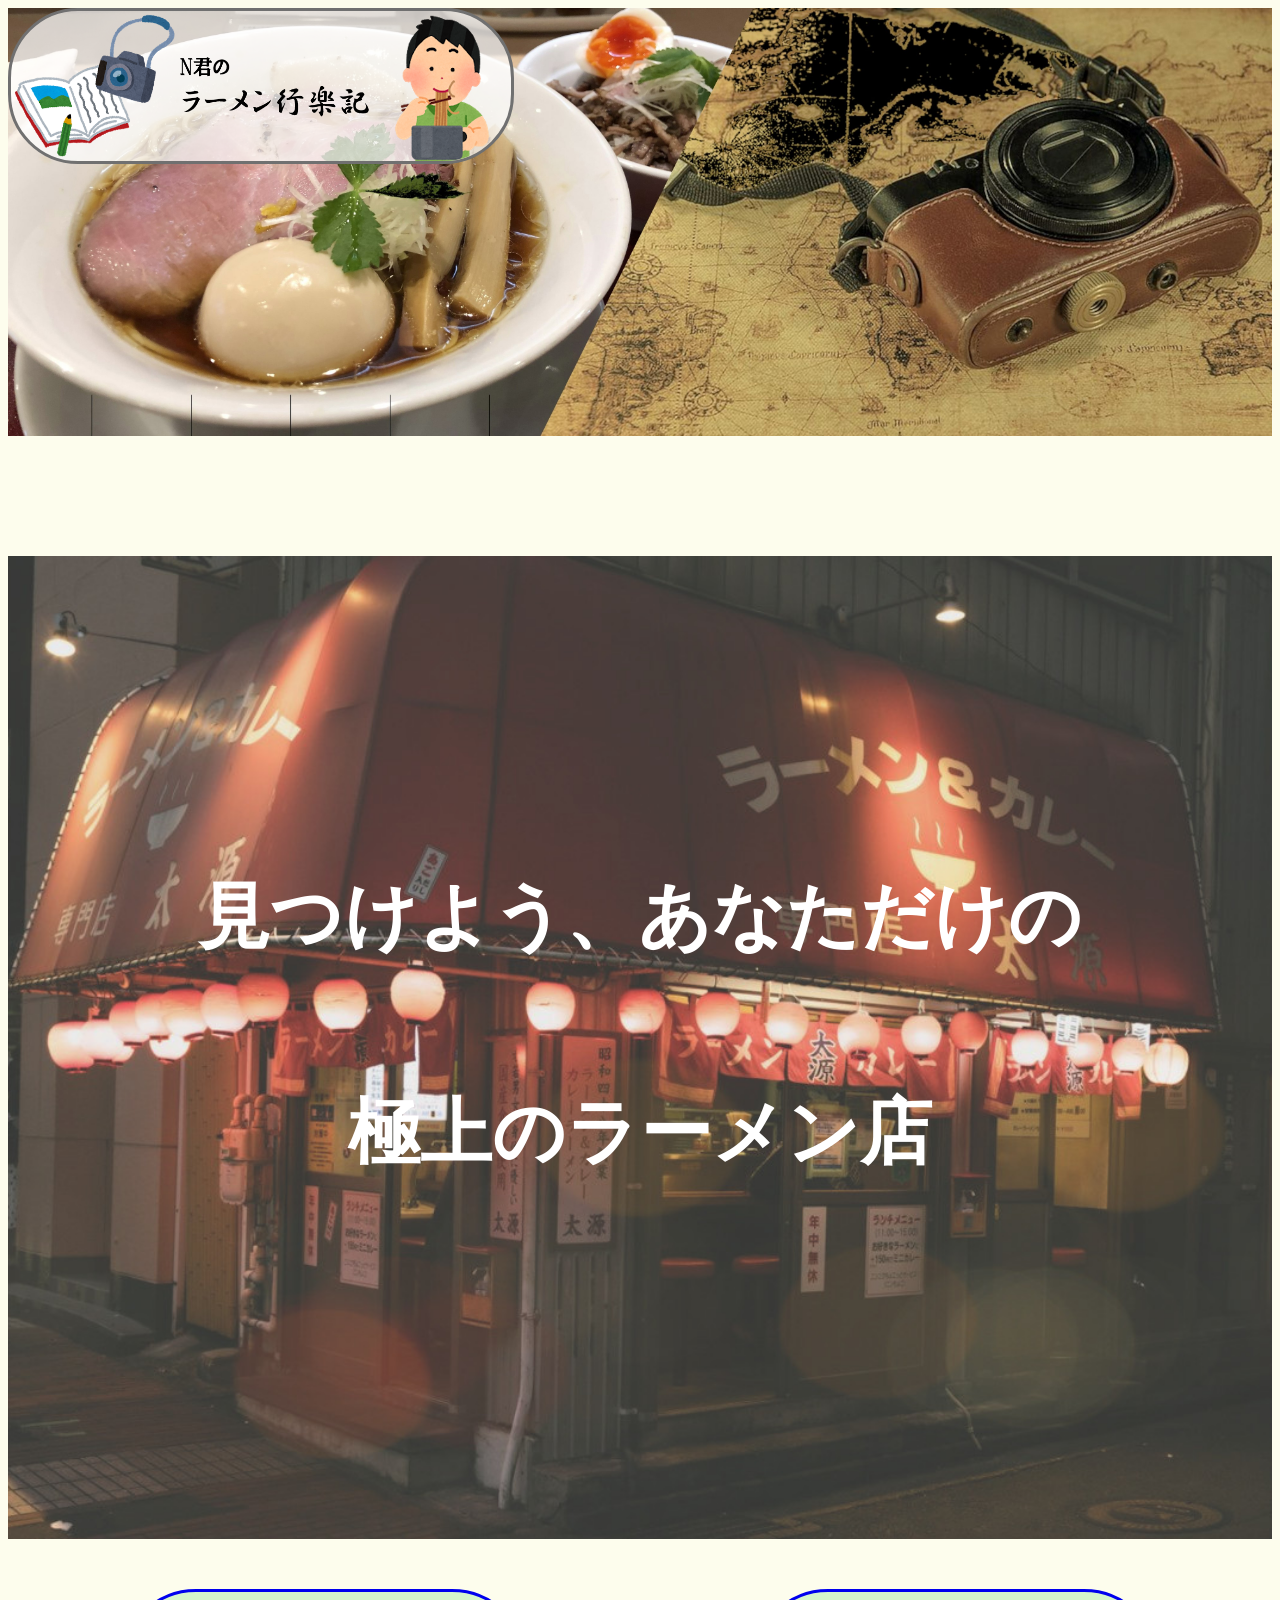
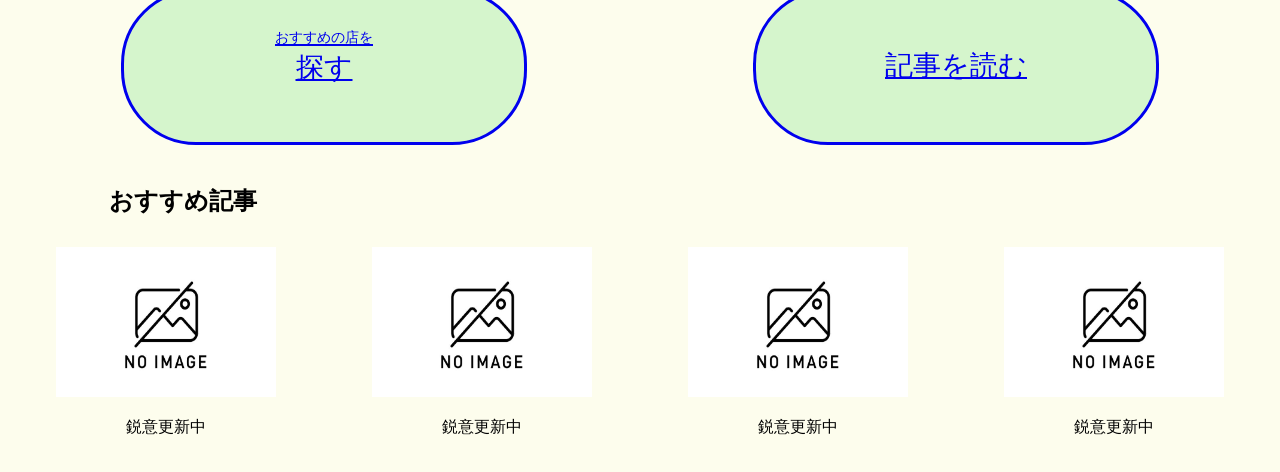
<file: index.html>
<!doctype html>
<html lang="ja">
    <head>
        <meta charset="UTF-8">
        <title>N君のラーメン行楽記</title>
         <!--リセットcss、修飾用cssを入力-->
         <link rel="stylesheet" href="mp-stylesheet.css">
    </head>

    <body>
    <header>
         <!--ラーメン/旅行写真を入れる(background image)-->
             <!--メインページへのリンク付き画像を貼る-->
                <div class="links">
                    <div class="links-item">
                        <a href="mainpage.html"><img src="image/タイトル.png" class="main-link " ></a>
                    </div>
                </div>
    </header>
    <main>
        <div class="main-background">
            <h1 class="outline">
                見つけよう、あなただけの<br>極上のラーメン店
            </h1>
        </div>
        <!--おすすめの店を探す-->
        <div class="container1">
            <a href="search.html">
                <div class="item1 search" >
                        <span class="text">おすすめの店を</span><br>探す
                </div>
            </a>
        <!--記事を読む-->
        <a href="article.html">    
            <div class="item1 article">
                記事を読む
            </div>
            </a>
         </div>
        <h2 class="favorite">
            おすすめ記事
        </h2>
            <!--気に入った記事or閲覧数が多い記事をピックアップして並べる-->
        <div class="container2">
            <div class="items">
              <img src="image/no-image.jpg" class="article-image">
              <p>鋭意更新中</p> 
            </div>
            <div class="items">
                <img src="image/no-image.jpg" class="article-image">
                <p>鋭意更新中</p> 
            </div>
            <div class="items">
                <img src="image/no-image.jpg" class="article-image">
                <p>鋭意更新中</p> 
            </div>
            <div class="items">
                <img src="image/no-image.jpg" class="article-image">
                <p>鋭意更新中</p> 
            </div>
        </div>
    </main>
    <footer>
        <!--ゆくゆくはgoogleアカウントやtwitterアカウントを作ってリンクを貼りたい-->
        <!--連絡フォームもひと段落つけば追加しておすすめのラーメン店なども募集する-->
    </footer>
    </body>
</html>
</file>
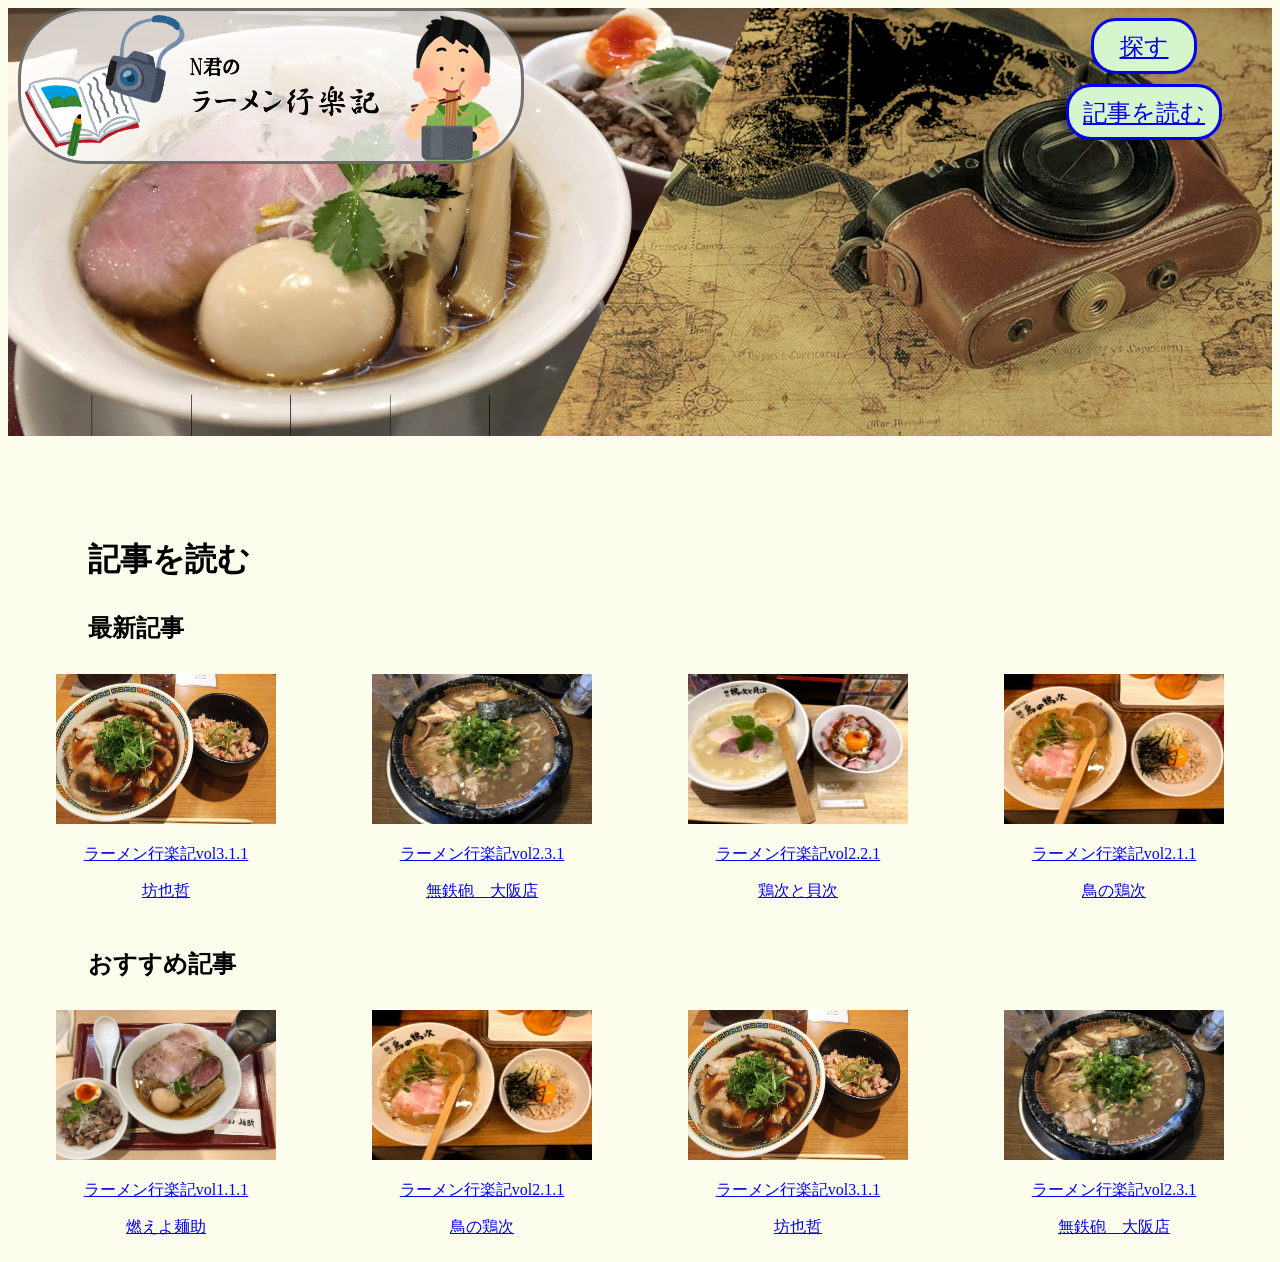
<file: article.html>
<!--おすすめ記事の更新を忘れないこと-->
<!DOCTYPE html>
<html lang="ja">
    <head>
        <meta charset="UTF-8">
        <title>N君のラーメン行楽記</title>
         <!--リセットcss、修飾用cssを入力-->
         <link rel="stylesheet" href="artc-stylesheet.css">
    </head>
    <body>
        <!--テンプレート-->
        <header>
            <!--ラーメン/旅行写真を入れる(background image)-->
            <!--メインページへのリンク付き画像を貼る-->
            <nav>
               <div class="links">
               <div class="links-item">
                   <a href="mainpage.html"><img src="image/タイトル.png" class="main-link " ></a>
               </div>
                <!--探す、記事を読むページへのリンク-->
                    <!--探す-->
               <div class="links-item">
                   <div class="weblinks">
                   <a href="search.html"><div class="weblink-item search">探す</div></a>
                    <!--記事を読む-->
                   <a href="article.html"><div class="weblink-item article">記事を読む</div></a>
                   </div>
               </div>
               </div>
               <!--縦に並べる方とそうでない方で大きくグループ分けし、全体と縦の両方に対してdisplay:flexをかけた-->
            </nav>
       </header>
       <!--ここまでテンプレート-->
       <main>
           <h1 class="title">記事を読む</h1>
           <h2 class="subtitle">最新記事</h2>
           <div class="new-article">
                <div class="item">
                    <a href="vol3.1.1.html">
                        <img src="image/ラーメン/坊也哲1.JPG" class="article-image">
                        <p>ラーメン行楽記vol3.1.1</p>
                        <p>坊也哲</p>
                    </a>
                </div>
                <div class="item">
                    <a href="vol2.3.1.html">
                        <img src="image/ラーメン/無鉄砲1.jpg" class="article-image">
                        <p>ラーメン行楽記vol2.3.1</p>
                        <p>無鉄砲　大阪店</p>
                    </a>
                </div>
                <div class="item">
                    <a href="vol2.2.1.html">
                        <img src="image/ラーメン/鶏次と貝次1.jpg" class="article-image">
                        <p>ラーメン行楽記vol2.2.1</p>
                        <p>鶏次と貝次</p>
                    </a>
                </div>
                <div class="item">
                    <a href="vol2.1.1.html">
                        <img src="image/ラーメン/鳥の鶏次1.jpg" class="article-image">
                        <p>ラーメン行楽記vol2.1.1</p>
                        <p>鳥の鶏次</p>
                    </a>
                </div>
           </div>
           <h2 class="subtitle">おすすめ記事</h2>
           <div class="recommend">
            <div class="item">
                <a href="vol1.1.1.html">
                    <img src="image/ラーメン/燃えよ麺助1.jpg" class="article-image">
                    <p>ラーメン行楽記vol1.1.1</p>
                    <p>燃えよ麺助</p>
                </a>
               </div>
               <div class="item">
                <a href="vol2.1.1.html">
                    <img src="image/ラーメン/鳥の鶏次1.jpg" class="article-image">
                    <p>ラーメン行楽記vol2.1.1</p>
                    <p>鳥の鶏次</p>
                </a>
               </div>
               <div class="item">
                <a href="vol3.1.1.html">
                    <img src="image/ラーメン/坊也哲1.JPG" class="article-image">
                    <p>ラーメン行楽記vol3.1.1</p>
                    <p>坊也哲</p>
                </a>
               </div>
               <div class="item">
                <a href="vol2.3.1.html">
                    <img src="image/ラーメン/無鉄砲1.jpg" class="article-image">
                    <p>ラーメン行楽記vol2.3.1</p>
                    <p>無鉄砲　大阪店</p>
                </a>
               </div>
           </div>
       </main>
    </body>
</html>
</file>
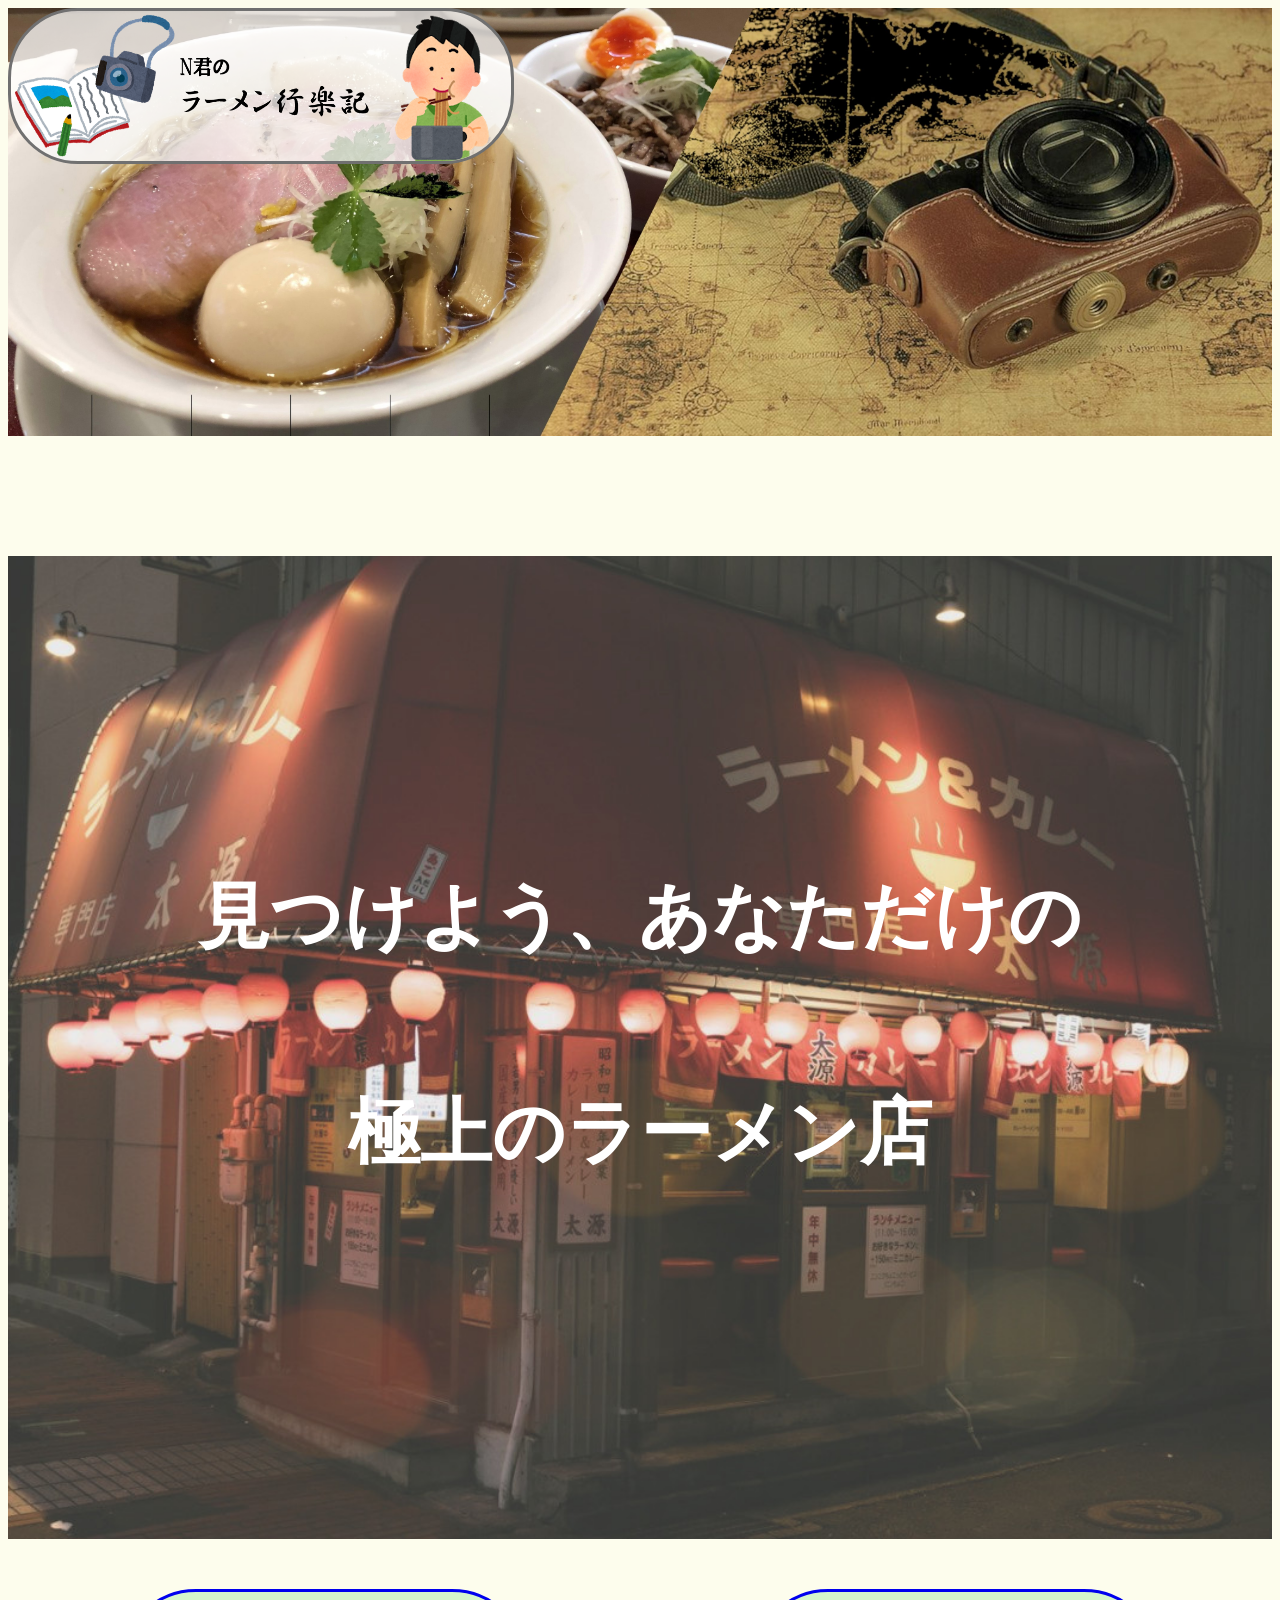
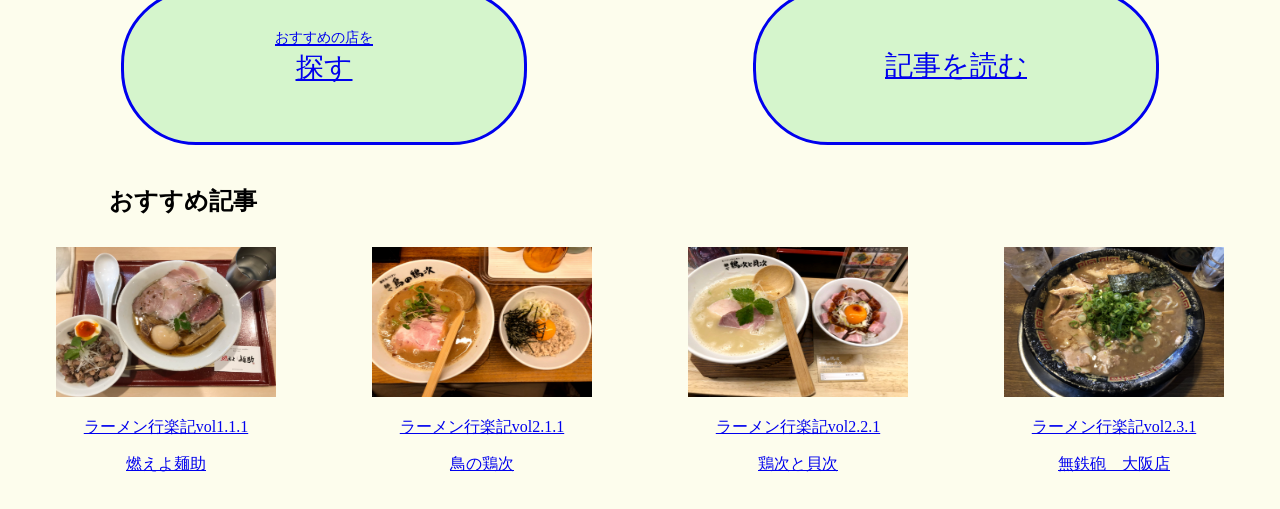
<file: mainpage.html>
<!--おすすめ記事の更新を忘れないこと-->
<!doctype html>
<html lang="ja">
    <head>
        <meta charset="UTF-8">
        <title>N君のラーメン行楽記</title>
         <!--リセットcss、修飾用cssを入力-->
         <link rel="stylesheet" href="mp-stylesheet.css">
    </head>

    <body>
    <header>
         <!--ラーメン/旅行写真を入れる(background image)-->
             <!--メインページへのリンク付き画像を貼る-->
                <div class="links">
                    <div class="links-item">
                        <a href="mainpage.html"><img src="image/タイトル.png" class="main-link " ></a>
                    </div>
                </div>
    </header>
    <main>
        <div class="main-background">
            <h1 class="outline">
                見つけよう、あなただけの<br>極上のラーメン店
            </h1>
        </div>
        <!--おすすめの店を探す-->
        <div class="container1">
            <a href="search.html">
                <div class="item1 search" >
                        <span class="text">おすすめの店を</span><br>探す
                </div>
            </a>
        <!--記事を読む-->
        <a href="article.html">    
            <div class="item1 article">
                記事を読む
            </div>
            </a>
         </div>
        <h2 class="favorite">
            おすすめ記事
        </h2>
            <!--気に入った記事or閲覧数が多い記事をピックアップして並べる-->
        <div class="container2">
            <div class="items">
                <a href="vol1.1.1.html">
                    <img src="image/ラーメン/燃えよ麺助1.jpg" class="article-image">
                    <p>ラーメン行楽記vol1.1.1</p>
                    <p>燃えよ麺助</p>
                </a>
            </div>
            <div class="items">
                <a href="vol2.1.1.html">
                    <img src="image/ラーメン/鳥の鶏次1.jpg" class="article-image">
                    <p>ラーメン行楽記vol2.1.1</p>
                    <p>鳥の鶏次</p>
                </a>
            </div>
            <div class="items">
                <a href="vol2.2.1.html">
                    <img src="image/ラーメン/鶏次と貝次1.jpg" class="article-image">
                    <p>ラーメン行楽記vol2.2.1</p>
                    <p>鶏次と貝次</p>
                </a>
            </div>
            <div class="items">
                <a href="vol2.3.1.html">
                    <img src="image/ラーメン/無鉄砲1.jpg" class="article-image">
                    <p>ラーメン行楽記vol2.3.1</p>
                    <p>無鉄砲　大阪店</p>
                </a>
            </div>
        </div>
    </main>
    <footer>
        <!--ゆくゆくはgoogleアカウントやtwitterアカウントを作ってリンクを貼りたい-->
        <!--連絡フォームもひと段落つけば追加しておすすめのラーメン店なども募集する-->
    </footer>
    </body>
</html>
</file>
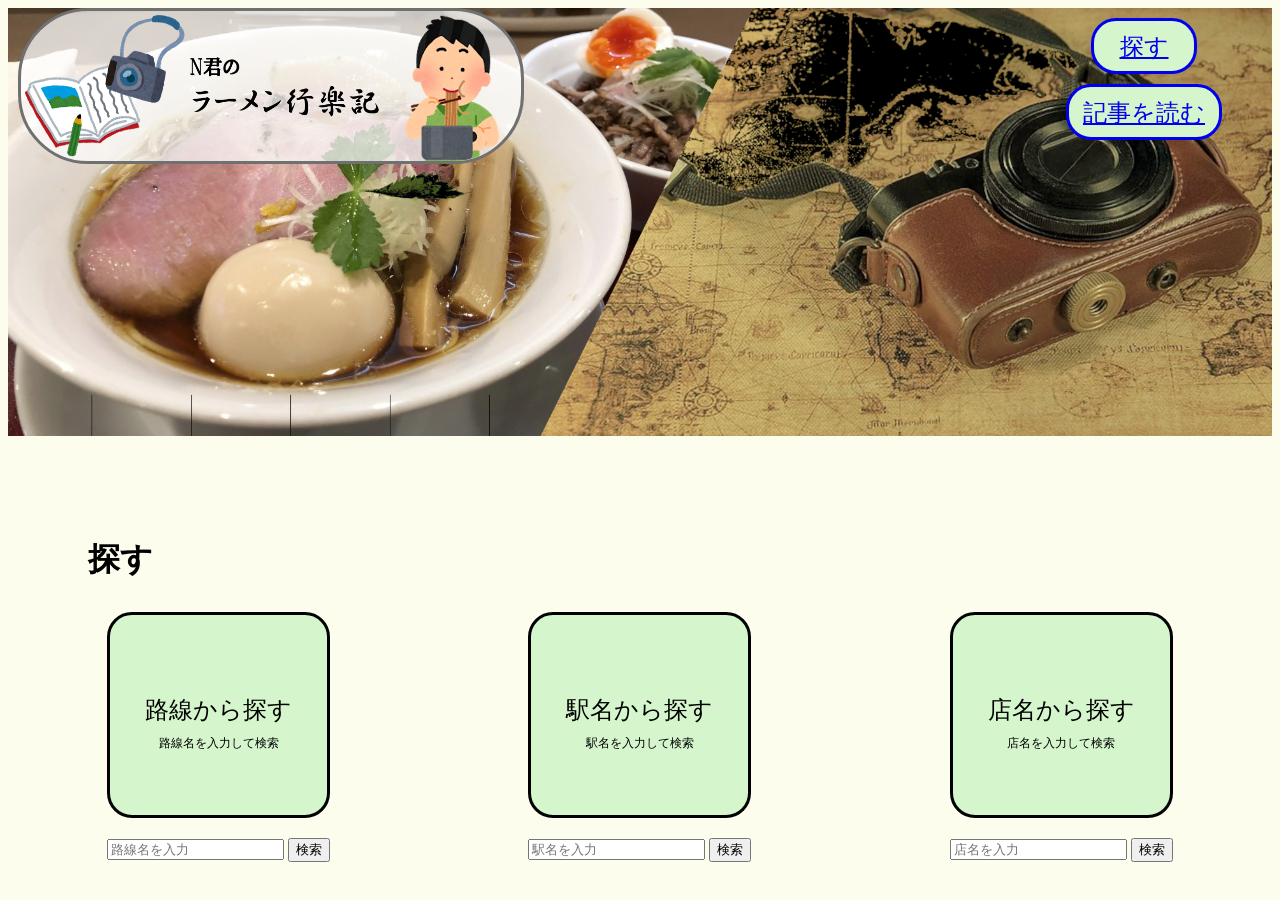
<file: search.html>
<!DOCTYPE html>
<html lang="ja">
    <head>
        <meta charset="UTF-8">
        <title>N君のラーメン行楽記</title>
         <!--リセットcss、修飾用cssを入力-->
         <link rel="stylesheet" href="src-stylesheet.css">
    </head>

    <body>
        <!--テンプレート-->
        <header>
             <!--ラーメン/旅行写真を入れる(background image)-->
             <!--メインページへのリンク付き画像を貼る-->
             <nav>
                <div class="links">
                <div class="links-item">
                    <a href="mainpage.html"><img src="image/タイトル.png" class="main-link " ></a>
                </div>
                 <!--探す、記事を読むページへのリンク-->
                     <!--探す-->
                <div class="links-item">
                    <div class="weblinks">
                    <a href="search.html"><div class="weblink-item search">探す</div></a>
                     <!--記事を読む-->
                    <a href="article.html"><div class="weblink-item article">記事を読む</div></a>
                    </div>
                </div>
                </div>
                <!--縦に並べる方とそうでない方で大きくグループ分けし、全体と縦の両方に対してdisplay:flexをかけた-->
             </nav>
        </header>
        <!--ここまでテンプレート-->
    <main>
        <h1 class="title">
            探す
        </h1>
        <div class="container">
            <div class="item">
                <div class="box">
                    <p>
                        路線から探す<br><span>路線名を入力して検索</span>
                    </p>
                </div>
                <div>
                    <form >
                        <input type="search" name="rosen-search" placeholder="路線名を入力">
                        <input type="submit" name="rosen-search" value="検索">
                    </form>
                </div>
            </div>
            <div class="item">
                <div class="box">
                    <p>
                        駅名から探す<br><span>駅名を入力して検索</span>
                    </p>
                </div>
                <div>
                    <form >
                    <input type="search" name="eki-search" placeholder="駅名を入力">
                    <input type="submit" name="eki-search" value="検索">
                    </form>
                </div>
            </div>
            <div class="item">
                <div class="box">
                    <p>
                        店名から探す<br><span>店名を入力して検索</span>
                    </p>
                </div>
                <div>
                    <form >
                    <input type="search" name="mise-search" placeholder="店名を入力">
                    <input type="submit" name="mise-search" value="検索">
                    </form>
                </div>
            </div>
        </div>
    </main>    
    </body>
</html>
</file>
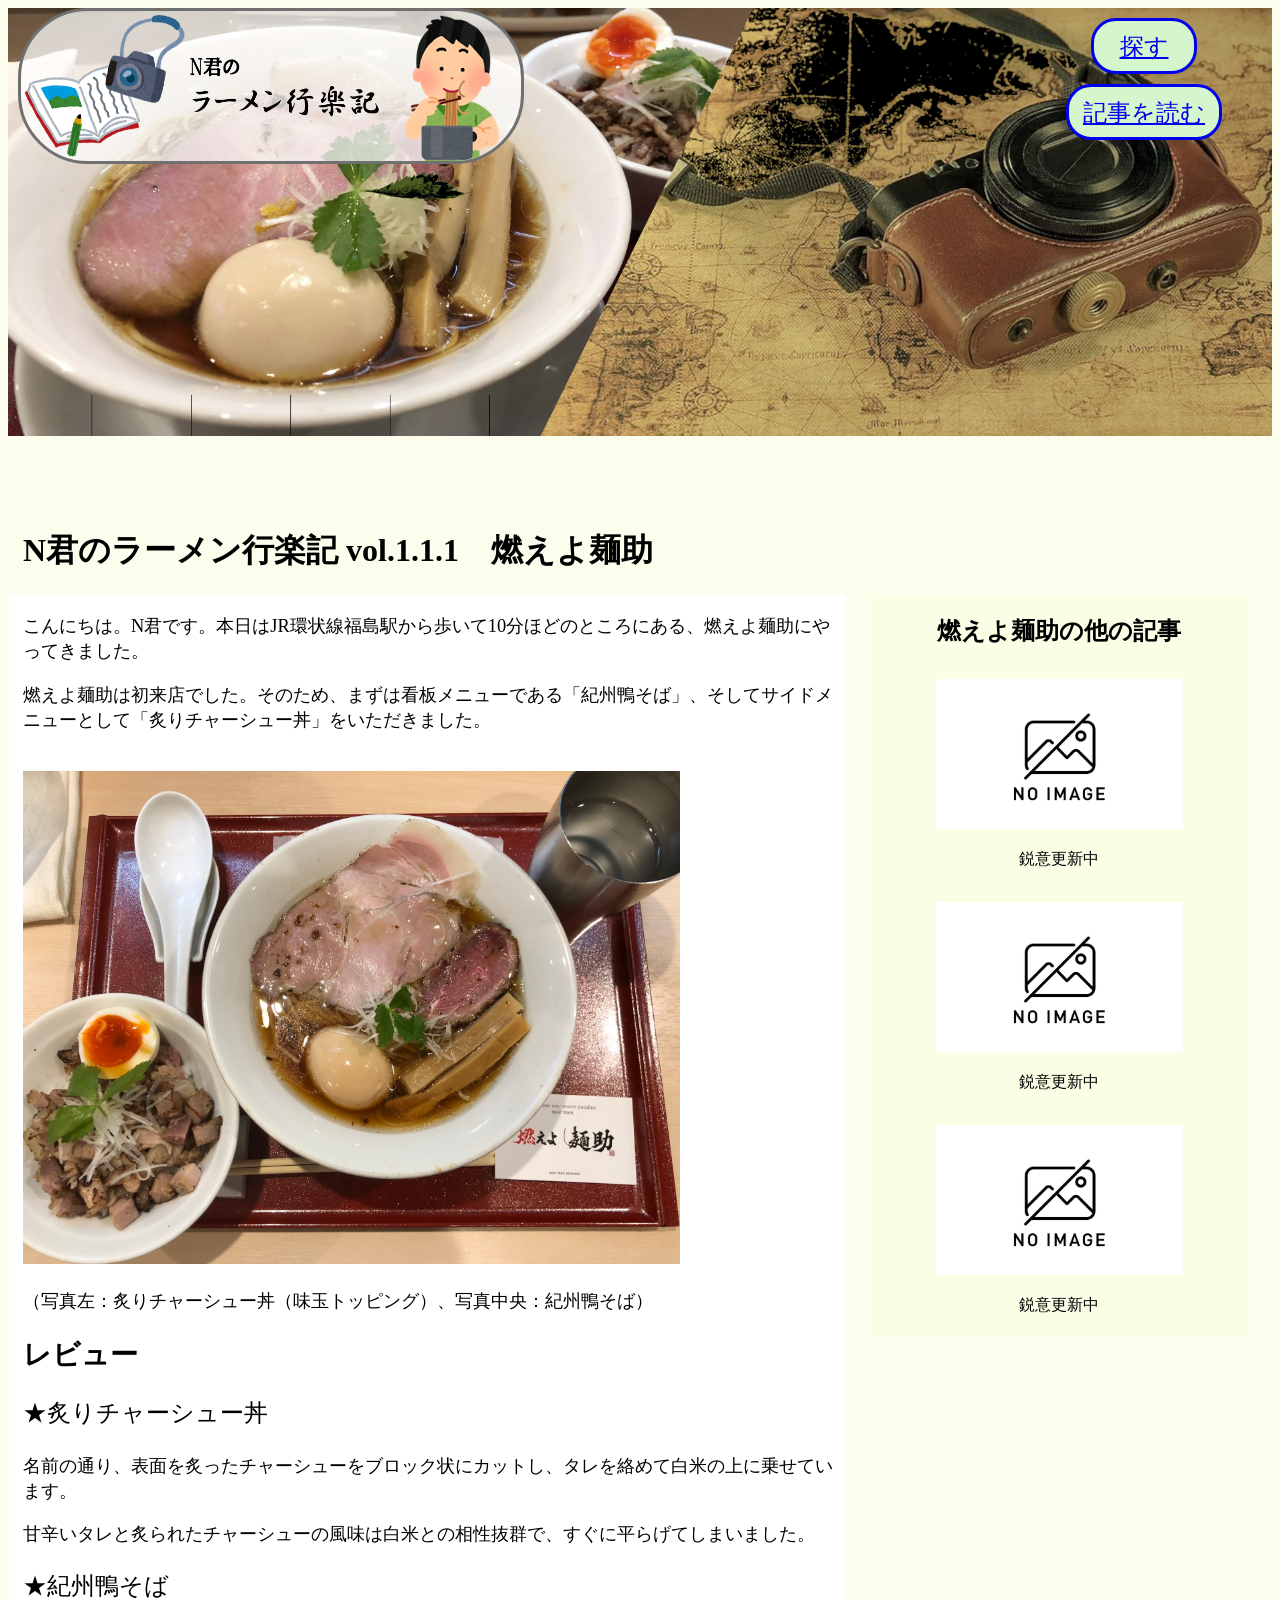
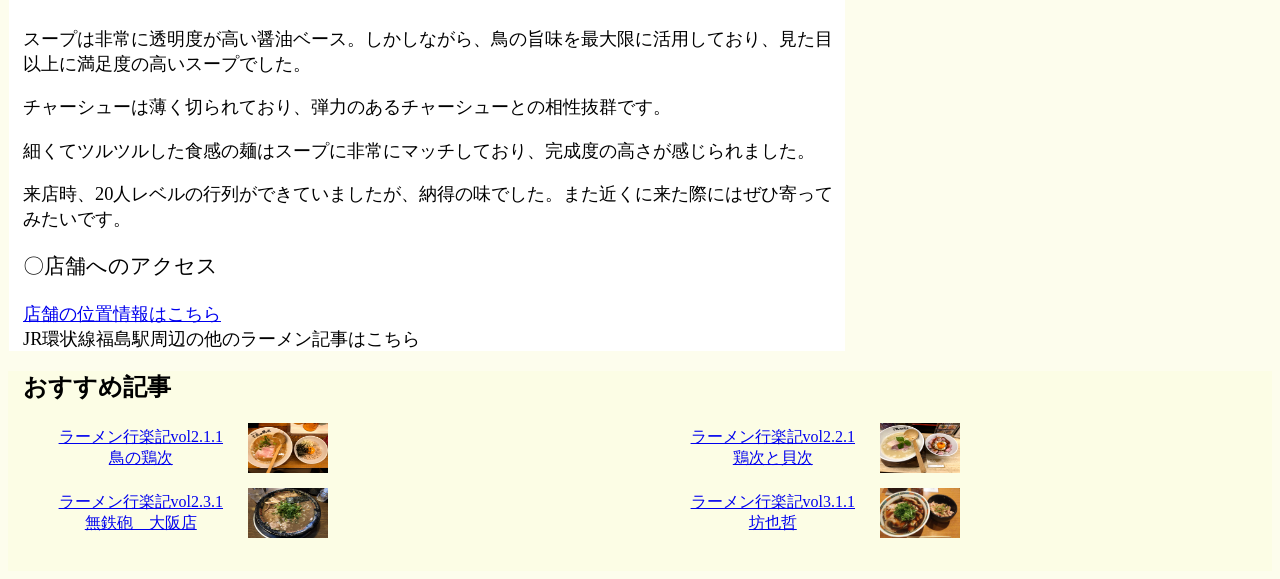
<file: vol1.1.1.html>
<!--ラーメン行楽記のテンプレートファイル-->
<!DOCTYPE html>
<html lang="ja">
    <head>
        <meta charset="UTF-8">
        <title>N君のラーメン行楽記</title>
        <!--リセットcss、修飾用cssを入力-->
        <link rel="stylesheet" href="al-artc-stylesheet.css">
    </head>
    <body>
         <!--テンプレート-->
         <header>
            <!--ラーメン/旅行写真を入れる(background image)-->
            <!--メインページへのリンク付き画像を貼る-->
            <nav>
               <div class="links">
               <div class="links-item">
                   <a href="mainpage.html"><img src="image/タイトル.png" class="main-link " ></a>
               </div>
                <!--探す、記事を読むページへのリンク-->
                    <!--探す-->
               <div class="links-item">
                   <div class="weblinks">
                   <a href="search.html"><div class="weblink-item search">探す</div></a>
                    <!--記事を読む-->
                   <a href="article.html"><div class="weblink-item article">記事を読む</div></a>
                   </div>
               </div>
               </div>
               <!--縦に並べる方とそうでない方で大きくグループ分けし、全体と縦の両方に対してdisplay:flexをかけた-->
            </nav>
       </header>
       <!--ここまでテンプレート-->
       <main>
           <h1 class="title">N君のラーメン行楽記 vol.1.1.1　燃えよ麺助</h1>
           <div class="contents">
           <article>
                <p>こんにちは。N君です。本日はJR環状線福島駅から歩いて10分ほどのところにある、燃えよ麺助にやってきました。</p>
                <p>燃えよ麺助は初来店でした。そのため、まずは看板メニューである「紀州鴨そば」、そしてサイドメニューとして「炙りチャーシュー丼」をいただきました。</p>
                <br><img src="image/ラーメン/燃えよ麺助1.jpg" class="food">
                <p>（写真左：炙りチャーシュー丼（味玉トッピング）、写真中央：紀州鴨そば）</p>
                <h2>レビュー</h2>
                <p class="menu-name">★炙りチャーシュー丼</p>
                <p>名前の通り、表面を炙ったチャーシューをブロック状にカットし、タレを絡めて白米の上に乗せています。</p>
                <p>甘辛いタレと炙られたチャーシューの風味は白米との相性抜群で、すぐに平らげてしまいました。</p>
                <p class="menu-name">★紀州鴨そば</p>
                <p>スープは非常に透明度が高い醤油ベース。しかしながら、鳥の旨味を最大限に活用しており、見た目以上に満足度の高いスープでした。</p>
                <p>チャーシューは薄く切られており、弾力のあるチャーシューとの相性抜群です。</p>
                <p>細くてツルツルした食感の麺はスープに非常にマッチしており、完成度の高さが感じられました。</p>
                <p>来店時、20人レベルの行列ができていましたが、納得の味でした。また近くに来た際にはぜひ寄ってみたいです。</p>
                <p class="subtitle">〇店舗へのアクセス</p>
                <a href="https://goo.gl/maps/NZVdASc3PQTb1ULa9">店舗の位置情報はこちら</a><br>
                <a>JR環状線福島駅周辺の他のラーメン記事はこちら</a>
           </article>
           <aside>
                <h2>燃えよ麺助の他の記事</h2>
                <!--リンク先のURLを貼るのを忘れない-->
                <div class="other">
                    <div class="other-items">
                        <img src="image/no-image.jpg" class="article-image">
                        <p>鋭意更新中</p> 
                    </div>
                    <div class="other-items">
                          <img src="image/no-image.jpg" class="article-image">
                          <p>鋭意更新中</p> 
                    </div>
                    <div class="other-items">
                          <img src="image/no-image.jpg" class="article-image">
                          <p>鋭意更新中</p> 
                    </div>
                </div>
           </aside>
           </div>
           <footer>
               <h2 class="title">おすすめ記事</h2>
                   <div class="favorite">
                       <div class="favorite-items">
                           <a href="vol2.1.1.html">ラーメン行楽記vol2.1.1<br>鳥の鶏次</a>
                           <img src="image/ラーメン/鳥の鶏次1.jpg" class="article-img">
                       </div>
                       <div class="favorite-items">
                        <a href="vol2.2.1.html">ラーメン行楽記vol2.2.1<br>鶏次と貝次</a>
                        <img src="image/ラーメン/鶏次と貝次1.jpg" class="article-img">
                        </div>
                        <div class="favorite-items">
                            <a href="vol2.3.1.html">ラーメン行楽記vol2.3.1<br>無鉄砲　大阪店</a>
                            <img src="image/ラーメン/無鉄砲1.jpg" class="article-img">
                        </div>
                        <div class="favorite-items">
                            <a href="vol3.1.1.html">ラーメン行楽記vol3.1.1<br>坊也哲</a>
                            <img src="image/ラーメン/坊也哲1.JPG" class="article-img">
                        </div>
                   </div>
           </footer>
       </main>
    </body>
</html>
</file>
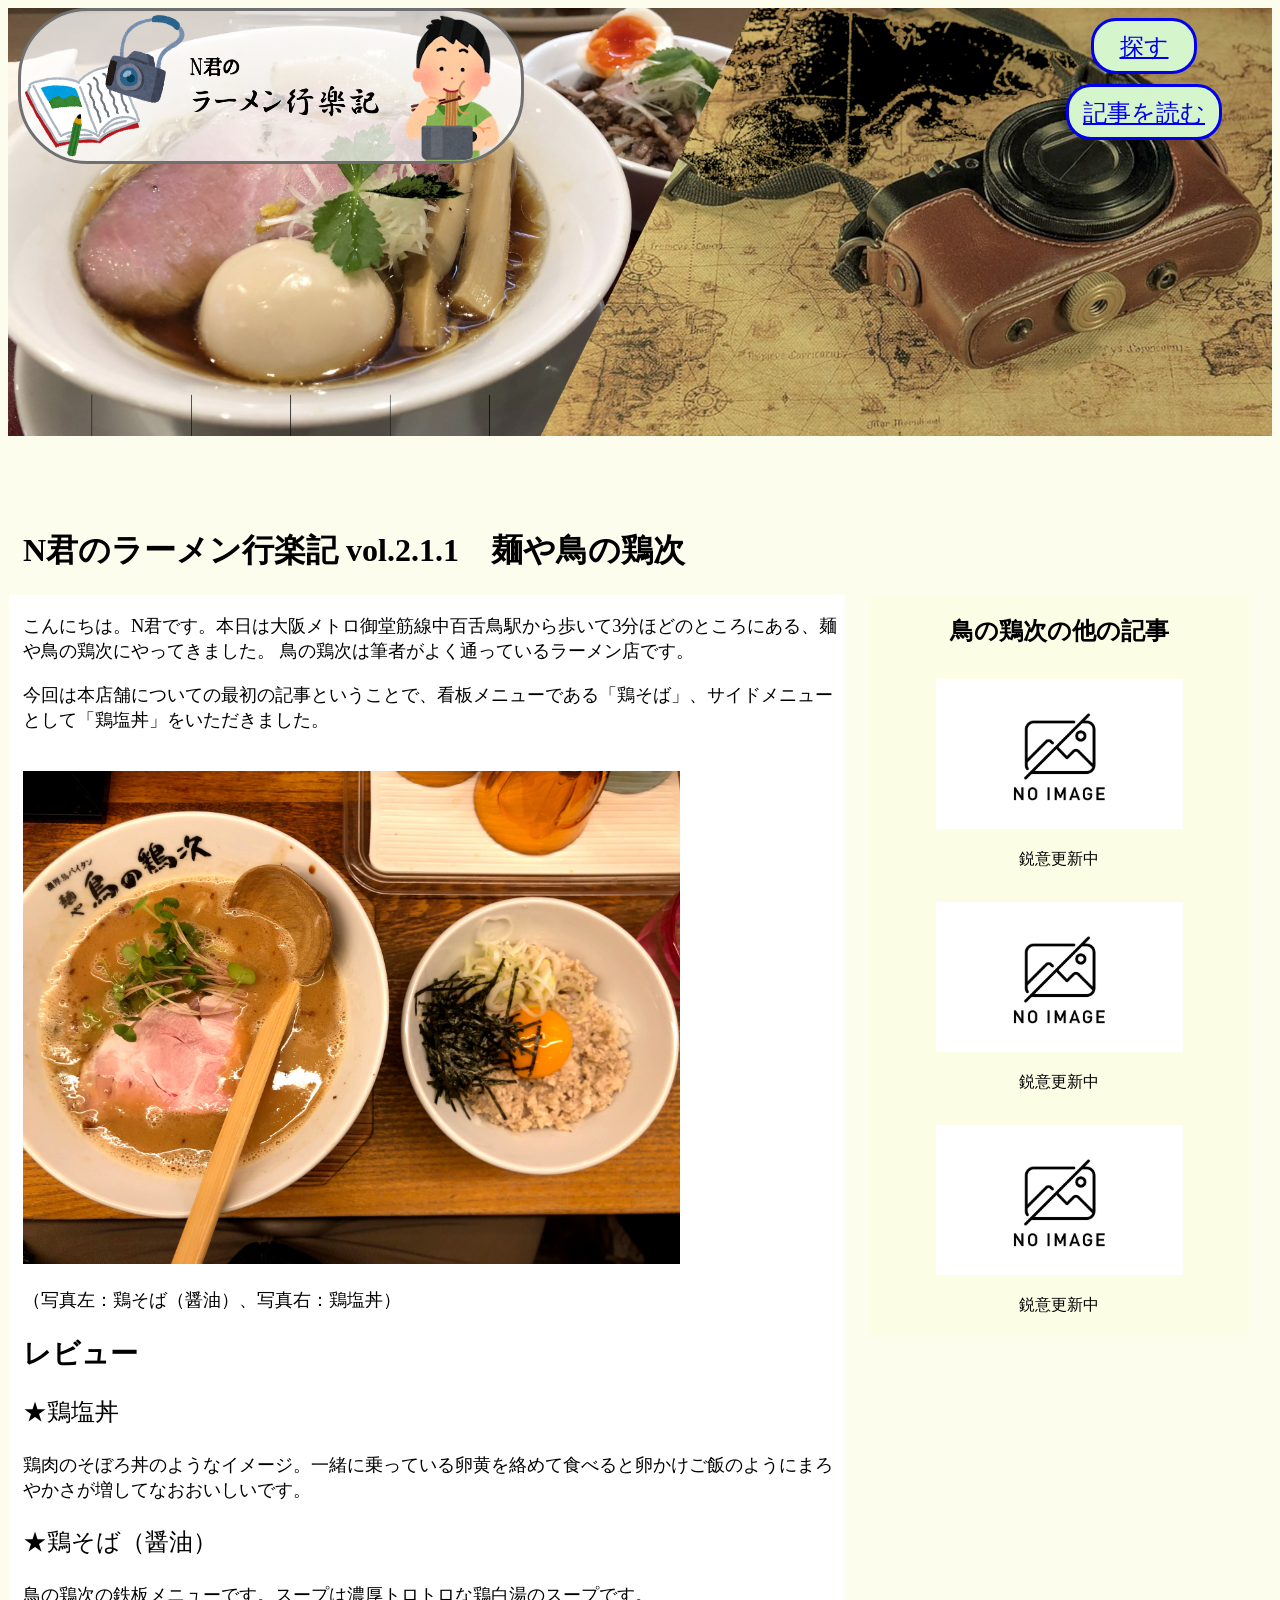
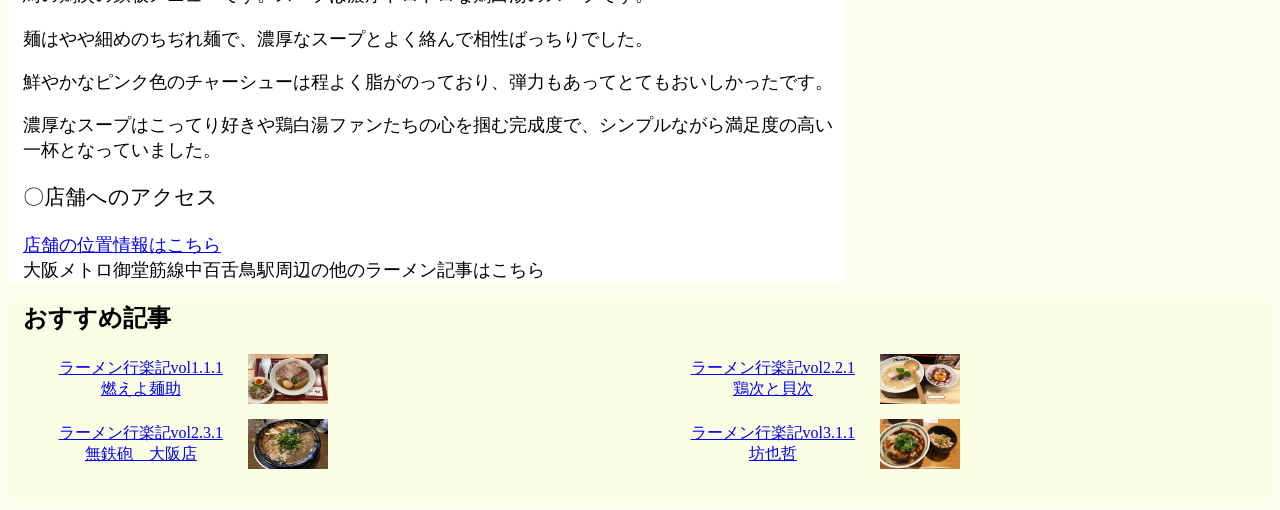
<file: vol2.1.1.html>
<!--ラーメン行楽記のテンプレートファイル-->
<!DOCTYPE html>
<html lang="ja">
    <head>
        <meta charset="UTF-8">
        <title>N君のラーメン行楽記</title>
        <!--リセットcss、修飾用cssを入力-->
        <link rel="stylesheet" href="al-artc-stylesheet.css">
    </head>
    <body>
         <!--テンプレート-->
         <header>
            <!--ラーメン/旅行写真を入れる(background image)-->
            <!--メインページへのリンク付き画像を貼る-->
            <nav>
               <div class="links">
               <div class="links-item">
                   <a href="mainpage.html"><img src="image/タイトル.png" class="main-link " ></a>
               </div>
                <!--探す、記事を読むページへのリンク-->
                    <!--探す-->
               <div class="links-item">
                   <div class="weblinks">
                   <a href="search.html"><div class="weblink-item search">探す</div></a>
                    <!--記事を読む-->
                   <a href="article.html"><div class="weblink-item article">記事を読む</div></a>
                   </div>
               </div>
               </div>
               <!--縦に並べる方とそうでない方で大きくグループ分けし、全体と縦の両方に対してdisplay:flexをかけた-->
            </nav>
       </header>
       <!--ここまでテンプレート-->
       <main>
           <h1 class="title">N君のラーメン行楽記 vol.2.1.1　麺や鳥の鶏次</h1>
           <div class="contents">
           <article>
            <p>こんにちは。N君です。本日は大阪メトロ御堂筋線中百舌鳥駅から歩いて3分ほどのところにある、麺や鳥の鶏次にやってきました。
                鳥の鶏次は筆者がよく通っているラーメン店です。</p>
            <p>今回は本店舗についての最初の記事ということで、看板メニューである「鶏そば」、サイドメニューとして「鶏塩丼」をいただきました。</p>
            <br><img src="image/ラーメン/鳥の鶏次1.jpg" class="food">
            <p>（写真左：鶏そば（醤油）、写真右：鶏塩丼）</p>
            <h2>レビュー</h2>
            <p class="menu-name">★鶏塩丼</p>
            <p>鶏肉のそぼろ丼のようなイメージ。一緒に乗っている卵黄を絡めて食べると卵かけご飯のようにまろやかさが増してなおおいしいです。</p>
            <p class="menu-name">★鶏そば（醤油）</p>
            <p>鳥の鶏次の鉄板メニューです。スープは濃厚トロトロな鶏白湯のスープです。</p>
            <p>麺はやや細めのちぢれ麺で、濃厚なスープとよく絡んで相性ばっちりでした。</p>
            <p>鮮やかなピンク色のチャーシューは程よく脂がのっており、弾力もあってとてもおいしかったです。</p>
            <p>濃厚なスープはこってり好きや鶏白湯ファンたちの心を掴む完成度で、シンプルながら満足度の高い一杯となっていました。</p>
            <p class="subtitle">〇店舗へのアクセス</p>
            <a href="https://goo.gl/maps/2eB1Pvqg58KjLgv3A">店舗の位置情報はこちら</a><br>
            <a>大阪メトロ御堂筋線中百舌鳥駅周辺の他のラーメン記事はこちら</a>
       </article>
           <aside>
                <h2>鳥の鶏次の他の記事</h2>
                <!--リンク先のURLを貼るのを忘れない-->
                <div class="other">
                    <div class="other-items">
                        <img src="image/no-image.jpg" class="article-image">
                        <p>鋭意更新中</p> 
                    </div>
                    <div class="other-items">
                          <img src="image/no-image.jpg" class="article-image">
                          <p>鋭意更新中</p> 
                    </div>
                    <div class="other-items">
                          <img src="image/no-image.jpg" class="article-image">
                          <p>鋭意更新中</p> 
                    </div>
                </div>
           </aside>
           </div>
           <footer>
               <h2 class="title">おすすめ記事</h2>
                   <div class="favorite">
                       <div class="favorite-items">
                           <a href="vol1.1.1.html">ラーメン行楽記vol1.1.1<br>燃えよ麺助</a>
                           <img src="image/ラーメン/燃えよ麺助1.jpg" class="article-img">
                       </div>
                       <div class="favorite-items">
                        <a href="vol2.2.1.html">ラーメン行楽記vol2.2.1<br>鶏次と貝次</a>
                        <img src="image/ラーメン/鶏次と貝次1.jpg" class="article-img">
                        </div>
                        <div class="favorite-items">
                            <a href="vol2.3.1.html">ラーメン行楽記vol2.3.1<br>無鉄砲　大阪店</a>
                            <img src="image/ラーメン/無鉄砲1.jpg" class="article-img">
                        </div>
                        <div class="favorite-items">
                            <a href="vol3.1.1.html">ラーメン行楽記vol3.1.1<br>坊也哲</a>
                            <img src="image/ラーメン/坊也哲1.JPG" class="article-img">
                        </div>
                   </div>
           </footer>
       </main>
    </body>
</html>
</file>
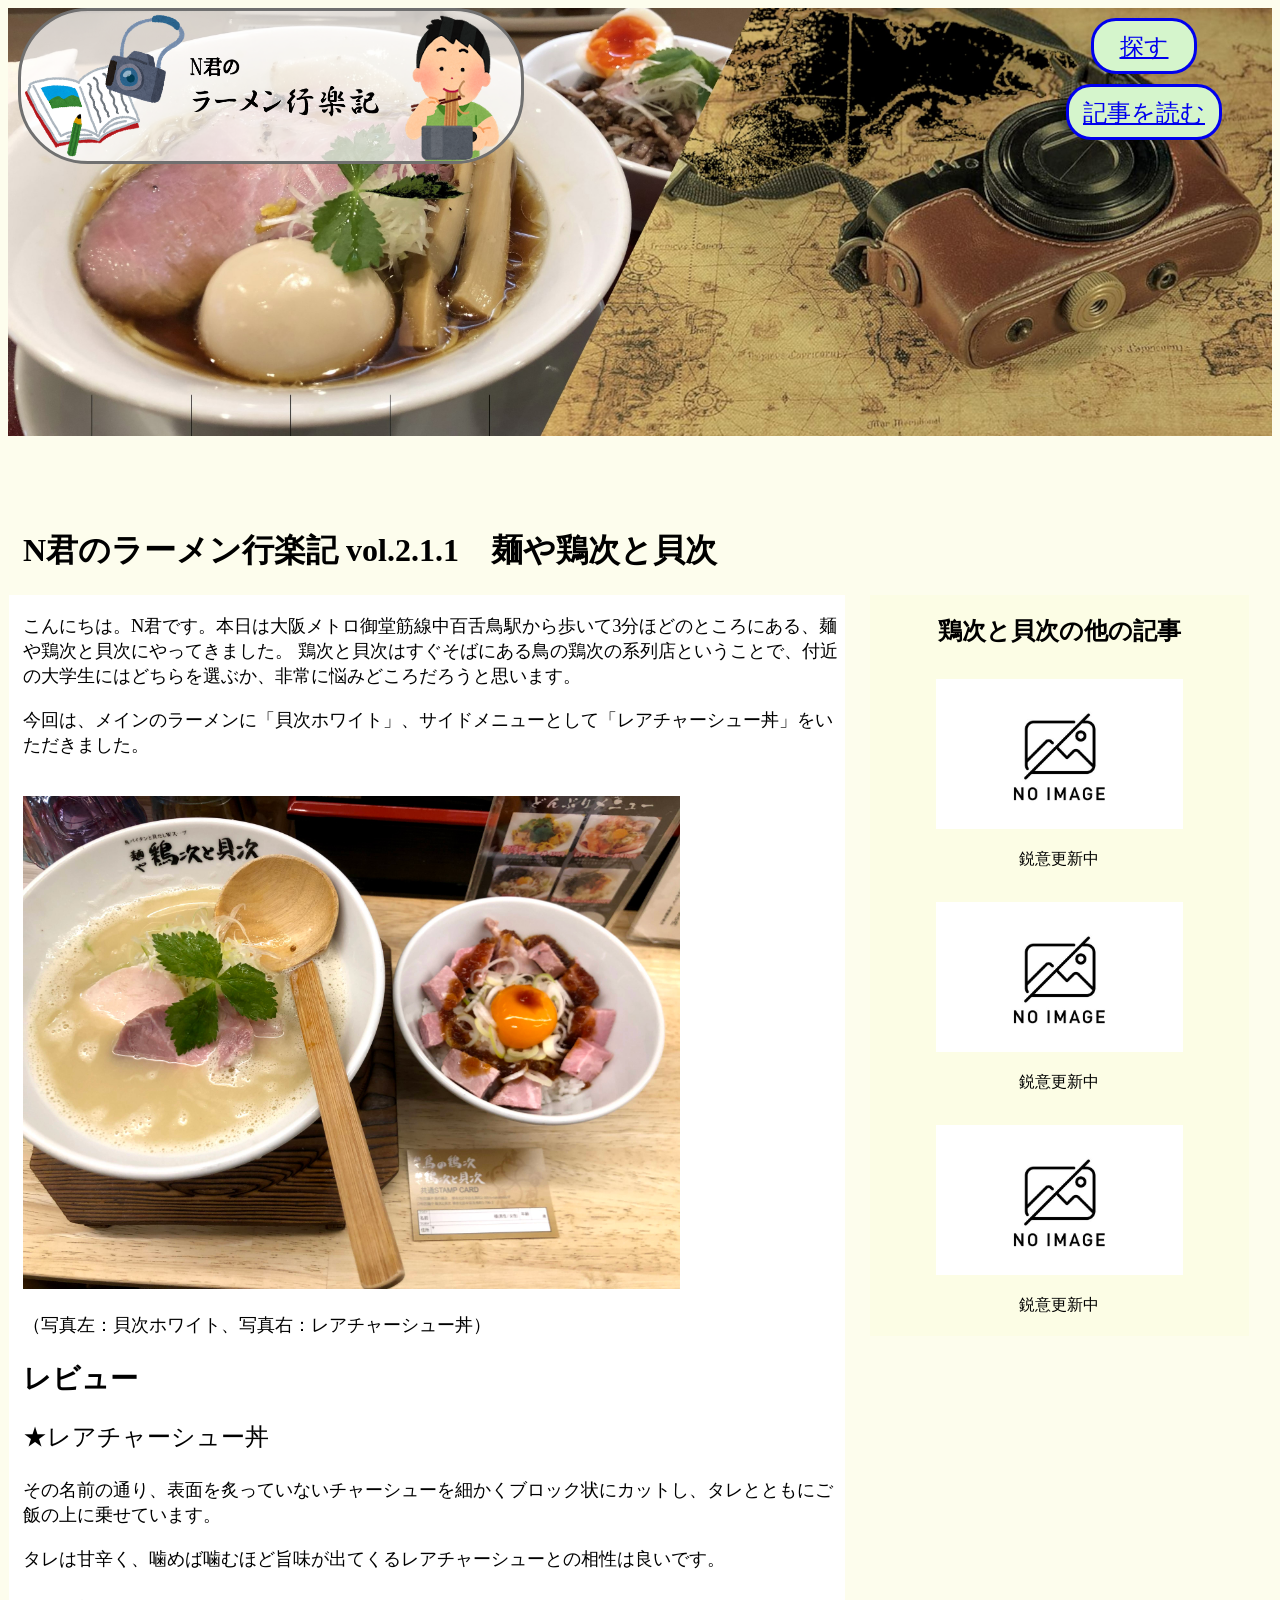
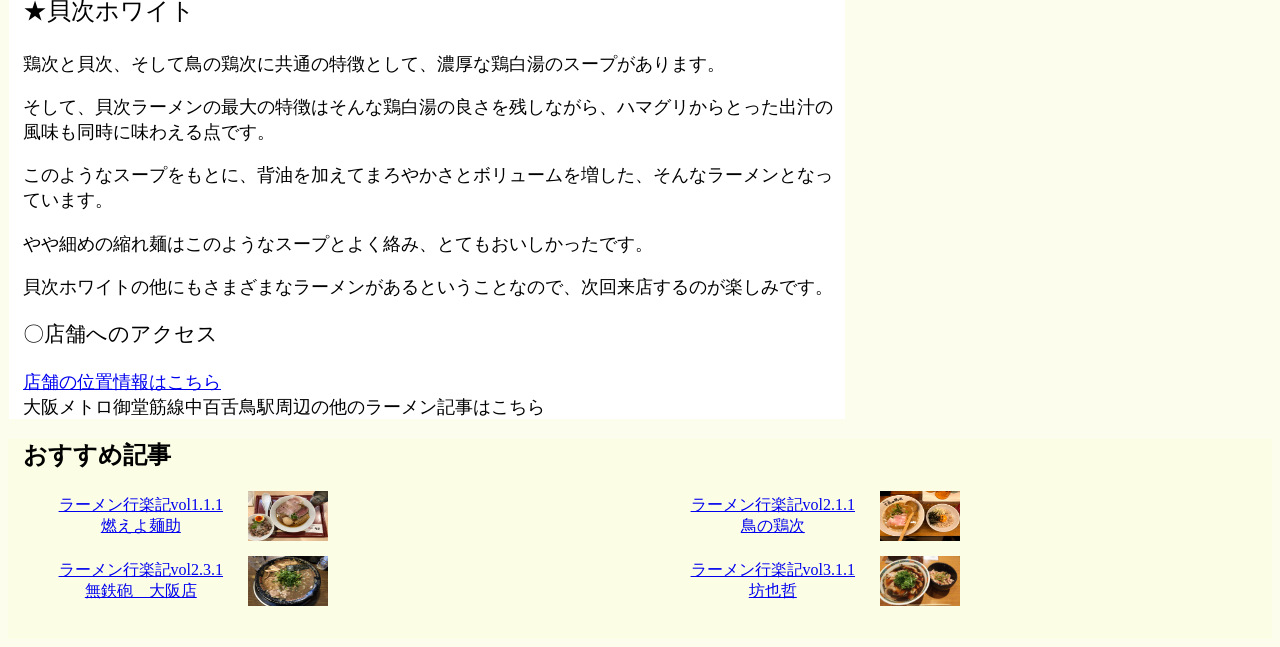
<file: vol2.2.1.html>
<!--ラーメン行楽記のテンプレートファイル-->
<!DOCTYPE html>
<html lang="ja">
    <head>
        <meta charset="UTF-8">
        <title>N君のラーメン行楽記</title>
        <!--リセットcss、修飾用cssを入力-->
        <link rel="stylesheet" href="al-artc-stylesheet.css">
    </head>
    <body>
         <!--テンプレート-->
         <header>
            <!--ラーメン/旅行写真を入れる(background image)-->
            <!--メインページへのリンク付き画像を貼る-->
            <nav>
               <div class="links">
               <div class="links-item">
                   <a href="mainpage.html"><img src="image/タイトル.png" class="main-link " ></a>
               </div>
                <!--探す、記事を読むページへのリンク-->
                    <!--探す-->
               <div class="links-item">
                   <div class="weblinks">
                   <a href="search.html"><div class="weblink-item search">探す</div></a>
                    <!--記事を読む-->
                   <a href="article.html"><div class="weblink-item article">記事を読む</div></a>
                   </div>
               </div>
               </div>
               <!--縦に並べる方とそうでない方で大きくグループ分けし、全体と縦の両方に対してdisplay:flexをかけた-->
            </nav>
       </header>
       <!--ここまでテンプレート-->
       <main>
           <h1 class="title">N君のラーメン行楽記 vol.2.1.1　麺や鶏次と貝次</h1>
           <div class="contents">
           <article>
            <p>こんにちは。N君です。本日は大阪メトロ御堂筋線中百舌鳥駅から歩いて3分ほどのところにある、麺や鶏次と貝次にやってきました。
                鶏次と貝次はすぐそばにある鳥の鶏次の系列店ということで、付近の大学生にはどちらを選ぶか、非常に悩みどころだろうと思います。</p>
            <p>今回は、メインのラーメンに「貝次ホワイト」、サイドメニューとして「レアチャーシュー丼」をいただきました。</p>
            <br><img src="image/ラーメン/鶏次と貝次1.jpg" class="food">
            <p>（写真左：貝次ホワイト、写真右：レアチャーシュー丼）</p>
            <h2>レビュー</h2>
            <p class="menu-name">★レアチャーシュー丼</p>
            <p>その名前の通り、表面を炙っていないチャーシューを細かくブロック状にカットし、タレとともにご飯の上に乗せています。</p>
            <p>タレは甘辛く、噛めば噛むほど旨味が出てくるレアチャーシューとの相性は良いです。</p>
            <p class="menu-name">★貝次ホワイト</p>
            <p>鶏次と貝次、そして鳥の鶏次に共通の特徴として、濃厚な鶏白湯のスープがあります。</p>
            <p>そして、貝次ラーメンの最大の特徴はそんな鶏白湯の良さを残しながら、ハマグリからとった出汁の風味も同時に味わえる点です。</p>
            <p>このようなスープをもとに、背油を加えてまろやかさとボリュームを増した、そんなラーメンとなっています。</p>
            <p>やや細めの縮れ麺はこのようなスープとよく絡み、とてもおいしかったです。</p>
            <p>貝次ホワイトの他にもさまざまなラーメンがあるということなので、次回来店するのが楽しみです。</p>
            <p class="subtitle">〇店舗へのアクセス</p>
            <a href="https://goo.gl/maps/UkDodV8oTWwCDT9w8">店舗の位置情報はこちら</a><br>
            <a>大阪メトロ御堂筋線中百舌鳥駅周辺の他のラーメン記事はこちら</a>
       </article>
           <aside>
                <h2>鶏次と貝次の他の記事</h2>
                <!--リンク先のURLを貼るのを忘れない-->
                <div class="other">
                    <div class="other-items">
                        <img src="image/no-image.jpg" class="article-image">
                        <p>鋭意更新中</p> 
                    </div>
                    <div class="other-items">
                          <img src="image/no-image.jpg" class="article-image">
                          <p>鋭意更新中</p> 
                    </div>
                    <div class="other-items">
                          <img src="image/no-image.jpg" class="article-image">
                          <p>鋭意更新中</p> 
                    </div>
                </div>
           </aside>
           </div>
           <footer>
               <h2 class="title">おすすめ記事</h2>
                   <div class="favorite">
                       <div class="favorite-items">
                           <a href="vol1.1.1.html">ラーメン行楽記vol1.1.1<br>燃えよ麺助</a>
                           <img src="image/ラーメン/燃えよ麺助1.jpg" class="article-img">
                       </div>
                       <div class="favorite-items">
                        <a href="vol2.1.1.html">ラーメン行楽記vol2.1.1<br>鳥の鶏次</a>
                        <img src="image/ラーメン/鳥の鶏次1.jpg" class="article-img">
                        </div>
                        <div class="favorite-items">
                            <a href="vol2.3.1.html">ラーメン行楽記vol2.3.1<br>無鉄砲　大阪店</a>
                            <img src="image/ラーメン/無鉄砲1.jpg" class="article-img">
                        </div>
                        <div class="favorite-items">
                            <a href="vol3.1.1.html">ラーメン行楽記vol3.1.1<br>坊也哲</a>
                            <img src="image/ラーメン/坊也哲1.JPG" class="article-img">
                        </div>
                   </div>
           </footer>
       </main>
    </body>
</html>
</file>
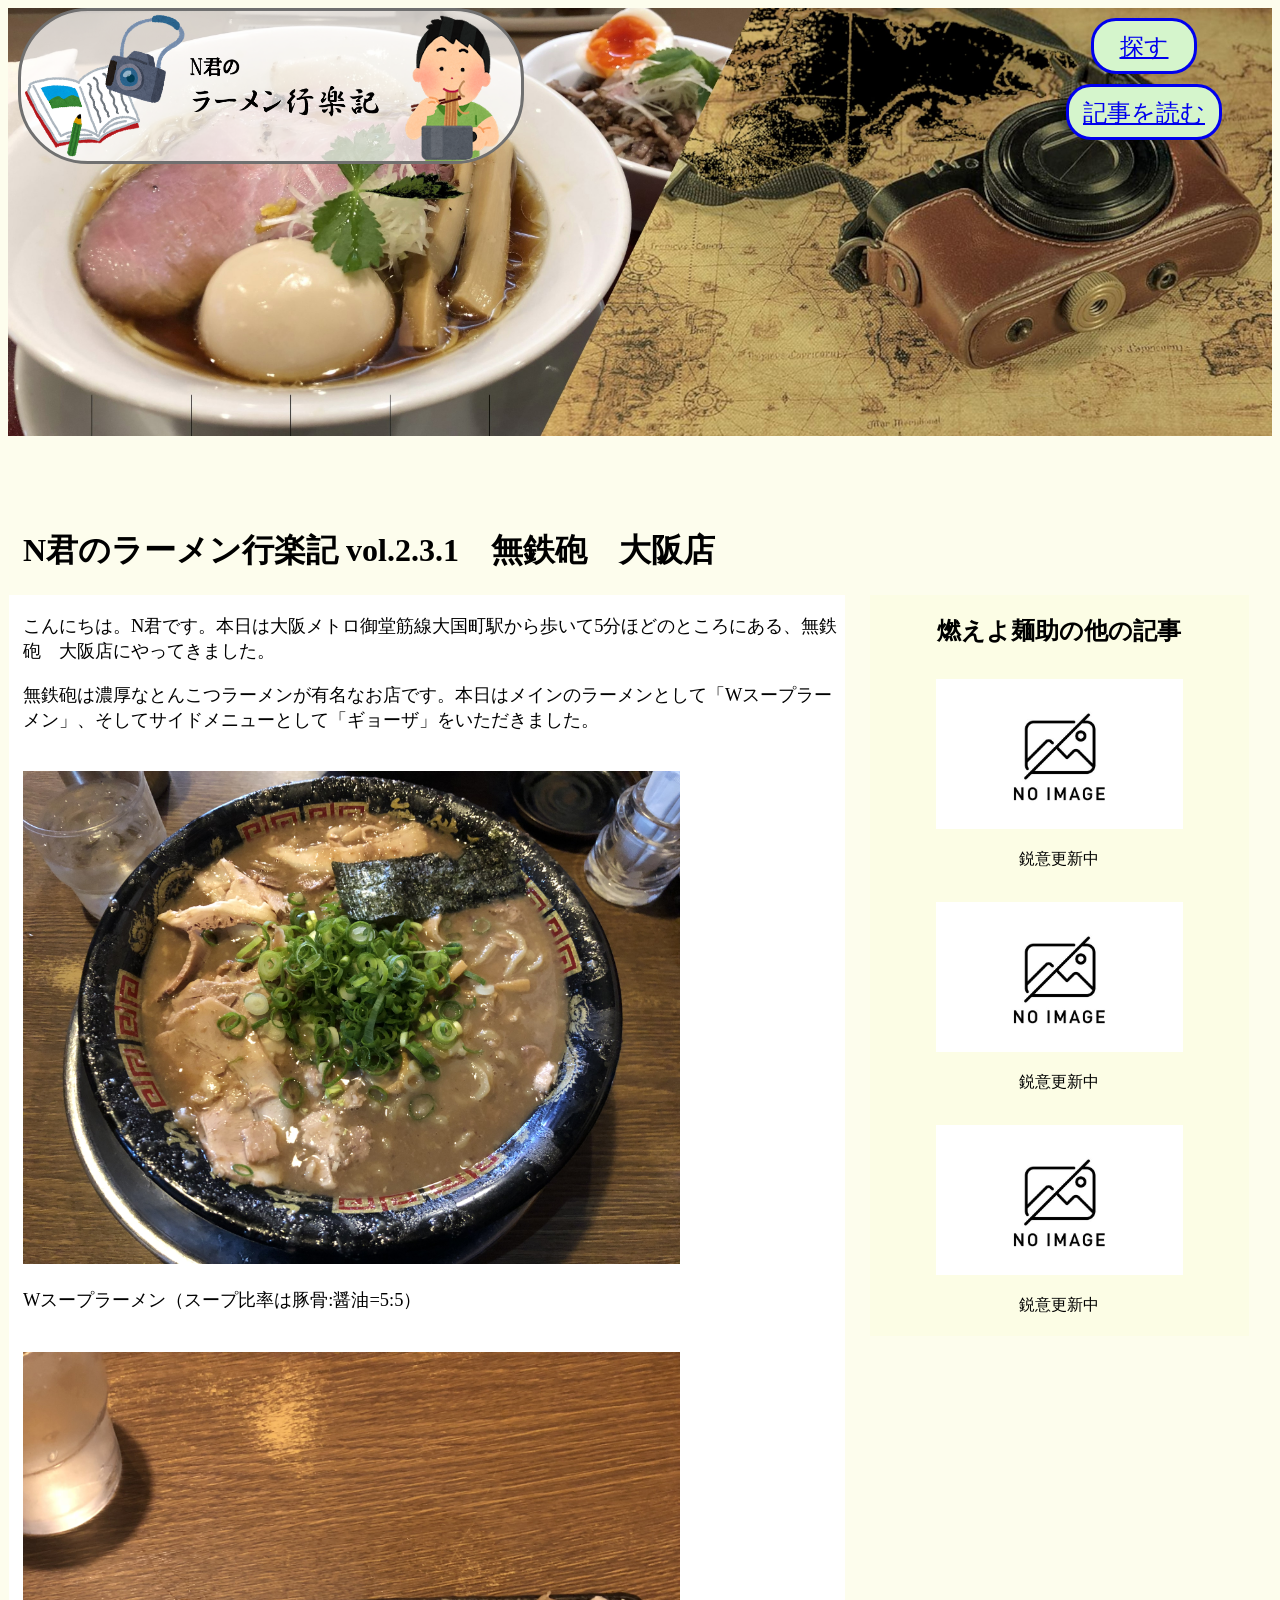
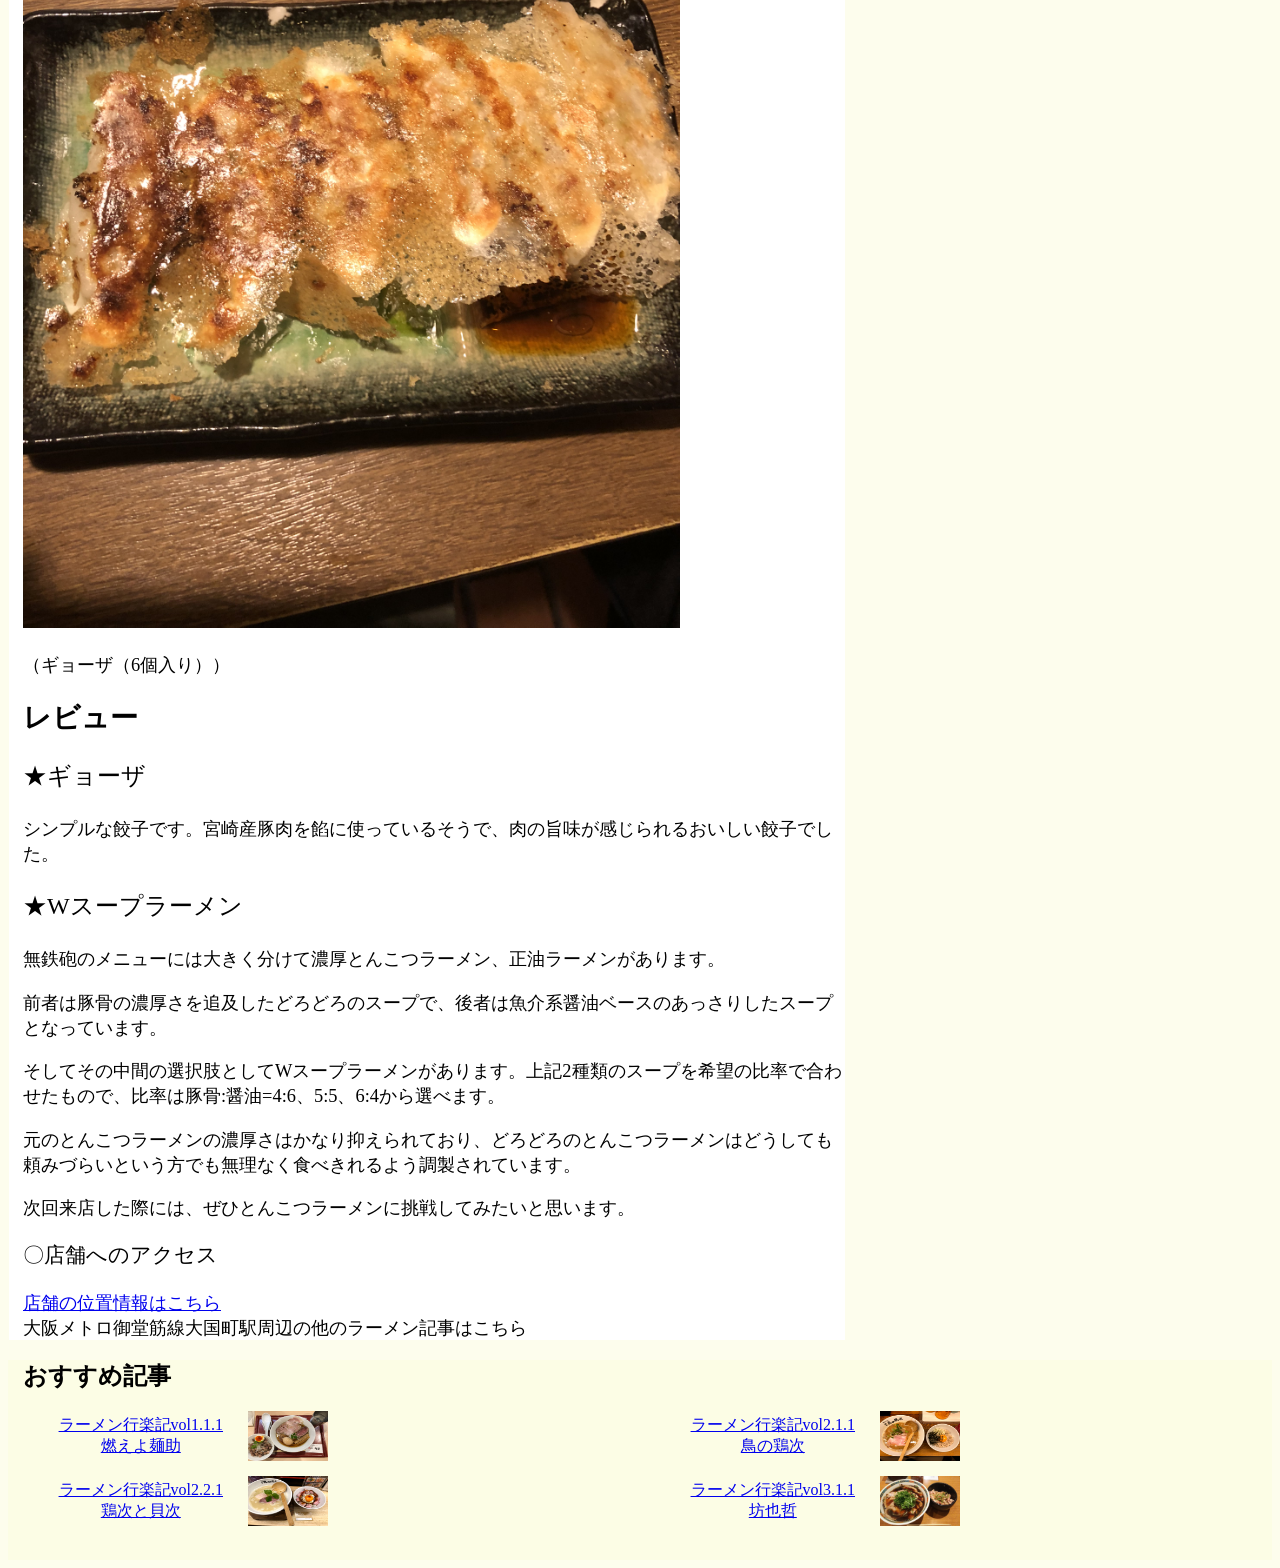
<file: vol2.3.1.html>
<!--ラーメン行楽記のテンプレートファイル-->
<!DOCTYPE html>
<html lang="ja">
    <head>
        <meta charset="UTF-8">
        <title>N君のラーメン行楽記</title>
        <!--リセットcss、修飾用cssを入力-->
        <link rel="stylesheet" href="al-artc-stylesheet.css">
    </head>
    <body>
         <!--テンプレート-->
         <header>
            <!--ラーメン/旅行写真を入れる(background image)-->
            <!--メインページへのリンク付き画像を貼る-->
            <nav>
               <div class="links">
               <div class="links-item">
                   <a href="mainpage.html"><img src="image/タイトル.png" class="main-link " ></a>
               </div>
                <!--探す、記事を読むページへのリンク-->
                    <!--探す-->
               <div class="links-item">
                   <div class="weblinks">
                   <a href="search.html"><div class="weblink-item search">探す</div></a>
                    <!--記事を読む-->
                   <a href="article.html"><div class="weblink-item article">記事を読む</div></a>
                   </div>
               </div>
               </div>
               <!--縦に並べる方とそうでない方で大きくグループ分けし、全体と縦の両方に対してdisplay:flexをかけた-->
            </nav>
       </header>
       <!--ここまでテンプレート-->
       <main>
           <h1 class="title">N君のラーメン行楽記 vol.2.3.1　無鉄砲　大阪店</h1>
           <div class="contents">
           <article>
                <p>こんにちは。N君です。本日は大阪メトロ御堂筋線大国町駅から歩いて5分ほどのところにある、無鉄砲　大阪店にやってきました。</p>
                <p>無鉄砲は濃厚なとんこつラーメンが有名なお店です。本日はメインのラーメンとして「Wスープラーメン」、そしてサイドメニューとして「ギョーザ」をいただきました。</p>
                <br><img src="image/ラーメン/無鉄砲1.jpg" class="food">
                <p>Wスープラーメン（スープ比率は豚骨:醤油=5:5）</p>
                <br><img src="image/ラーメン/無鉄砲2.jpg" class="food">
                <p>（ギョーザ（6個入り））</p>
                <h2>レビュー</h2>
                <p class="menu-name">★ギョーザ</p>
                <p>シンプルな餃子です。宮崎産豚肉を餡に使っているそうで、肉の旨味が感じられるおいしい餃子でした。</p>
                <p class="menu-name">★Wスープラーメン</p>
                <p>無鉄砲のメニューには大きく分けて濃厚とんこつラーメン、正油ラーメンがあります。</p>
                <p>前者は豚骨の濃厚さを追及したどろどろのスープで、後者は魚介系醤油ベースのあっさりしたスープとなっています。</p>
                <p>そしてその中間の選択肢としてWスープラーメンがあります。上記2種類のスープを希望の比率で合わせたもので、比率は豚骨:醤油=4:6、5:5、6:4から選べます。</p>
                <p>元のとんこつラーメンの濃厚さはかなり抑えられており、どろどろのとんこつラーメンはどうしても頼みづらいという方でも無理なく食べきれるよう調製されています。</p>
                <p>次回来店した際には、ぜひとんこつラーメンに挑戦してみたいと思います。</p>
                <p class="subtitle">〇店舗へのアクセス</p>
                <a href="https://g.page/muteppouoosaka?share">店舗の位置情報はこちら</a><br>
                <a>大阪メトロ御堂筋線大国町駅周辺の他のラーメン記事はこちら</a>
           </article>
           <aside>
                <h2>燃えよ麺助の他の記事</h2>
                <!--リンク先のURLを貼るのを忘れない-->
                <div class="other">
                    <div class="other-items">
                        <img src="image/no-image.jpg" class="article-image">
                        <p>鋭意更新中</p> 
                    </div>
                    <div class="other-items">
                          <img src="image/no-image.jpg" class="article-image">
                          <p>鋭意更新中</p> 
                    </div>
                    <div class="other-items">
                          <img src="image/no-image.jpg" class="article-image">
                          <p>鋭意更新中</p> 
                    </div>
                </div>
           </aside>
           </div>
           <footer>
            <h2 class="title">おすすめ記事</h2>
                <div class="favorite">
                    <div class="favorite-items">
                        <a href="vol1.1.1.html">ラーメン行楽記vol1.1.1<br>燃えよ麺助</a>
                        <img src="image/ラーメン/燃えよ麺助1.jpg" class="article-img">
                    </div>
                    <div class="favorite-items">
                     <a href="vol2.1.1.html">ラーメン行楽記vol2.1.1<br>鳥の鶏次</a>
                     <img src="image/ラーメン/鳥の鶏次1.jpg" class="article-img">
                     </div>
                     <div class="favorite-items">
                        <a href="vol2.2.1.html">ラーメン行楽記vol2.2.1<br>鶏次と貝次</a>
                        <img src="image/ラーメン/鶏次と貝次1.jpg" class="article-img">
                        </div>
                     <div class="favorite-items">
                        <a href="vol3.1.1.html">ラーメン行楽記vol3.1.1<br>坊也哲</a>
                        <img src="image/ラーメン/坊也哲1.JPG" class="article-img">
                     </div>
                </div>
        </footer>
       </main>
    </body>
</html>
</file>
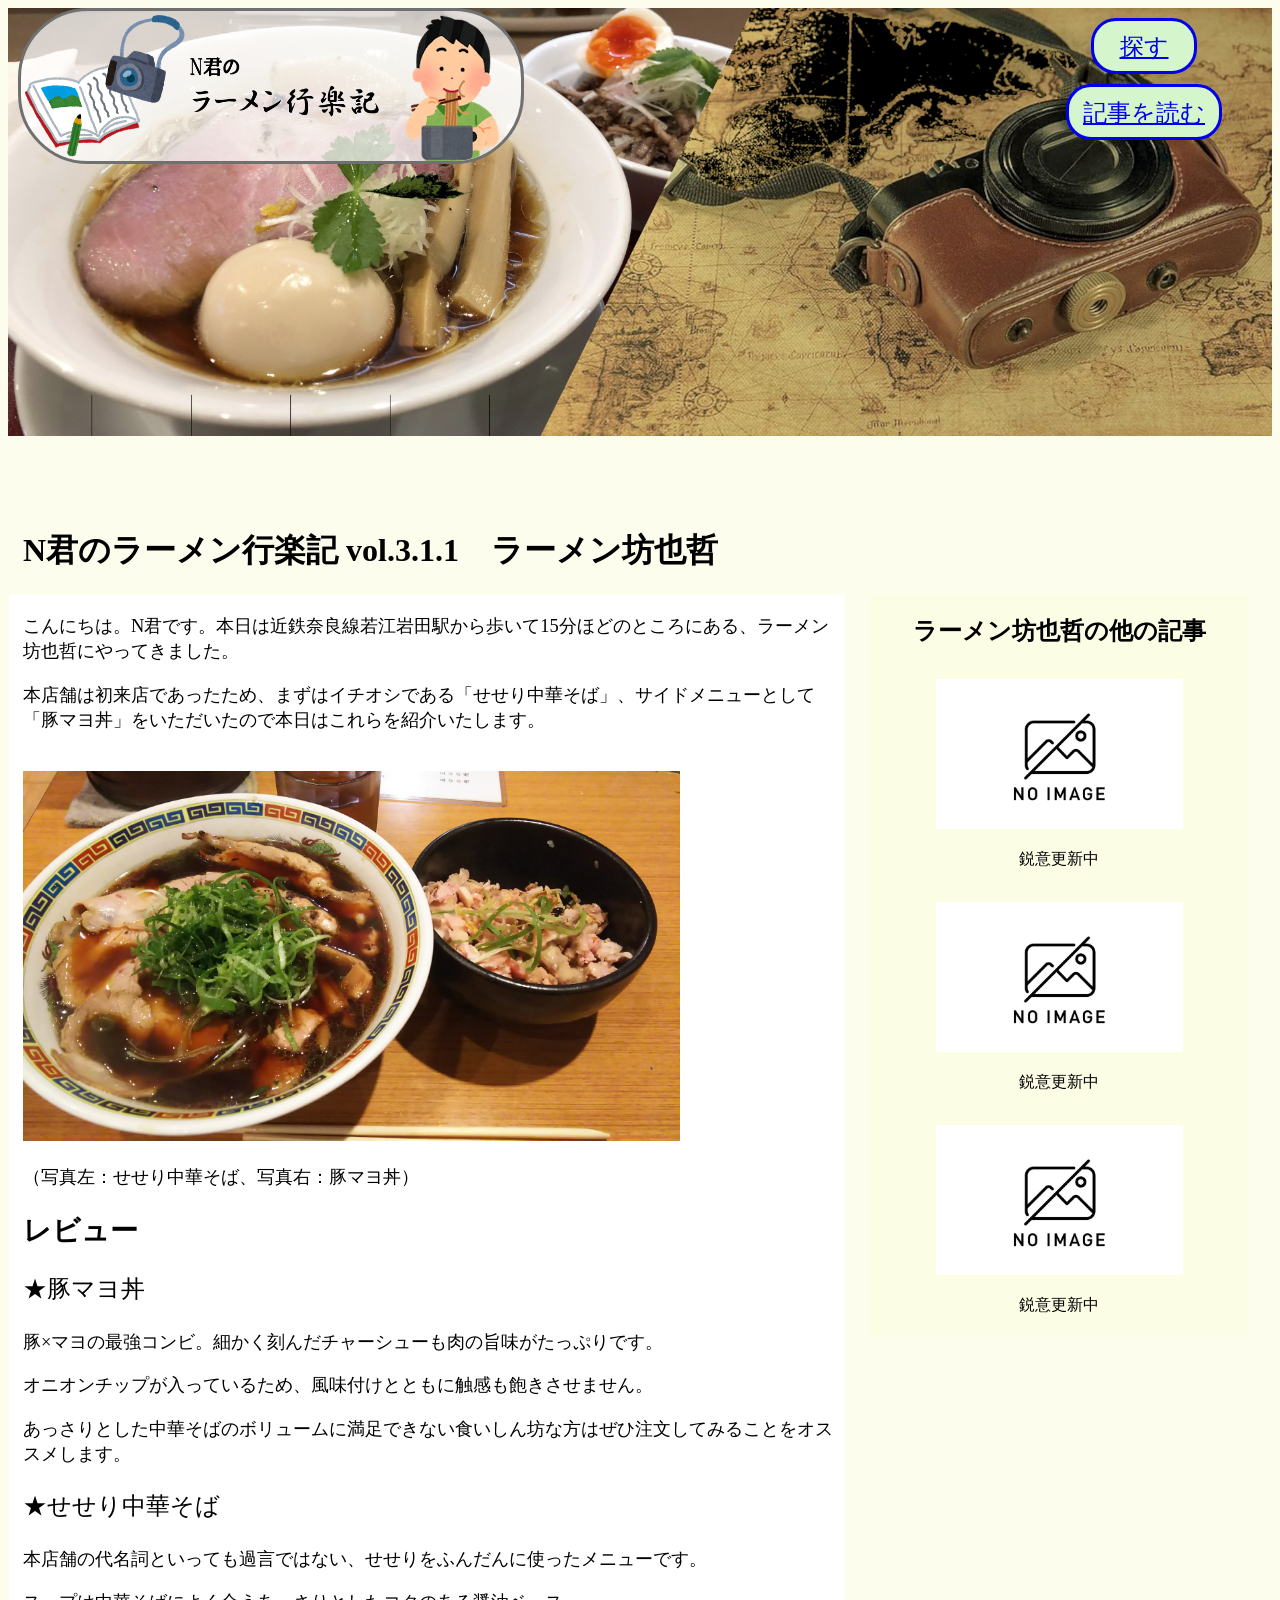
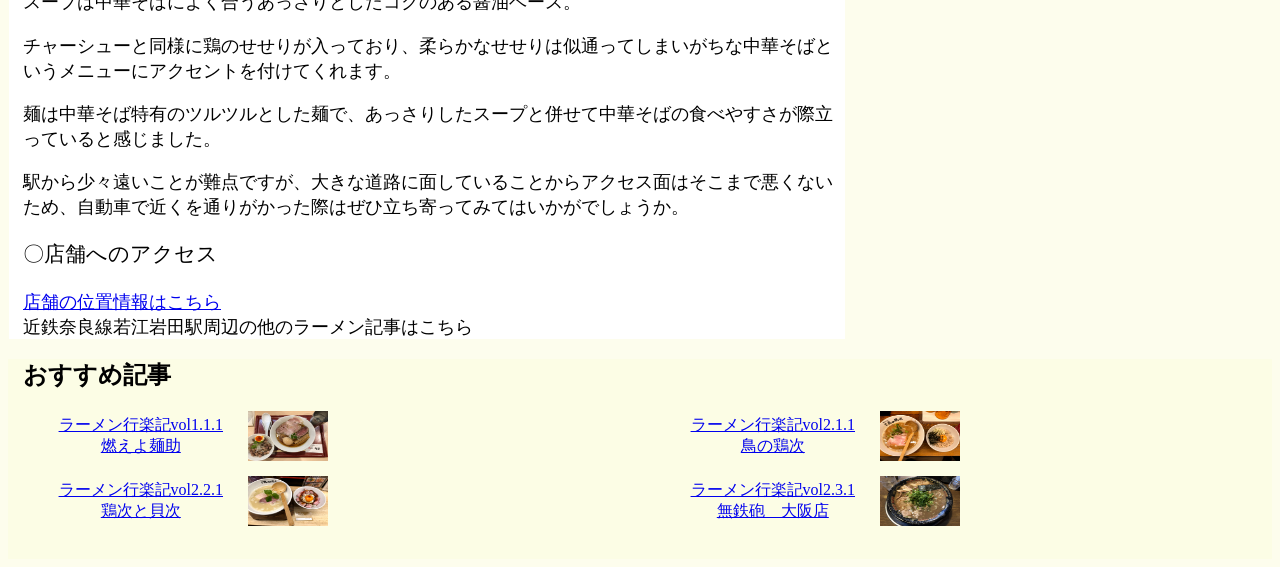
<file: vol3.1.1.html>
<!--ラーメン行楽記のテンプレートファイル-->
<!DOCTYPE html>
<html lang="ja">
    <head>
        <meta charset="UTF-8">
        <title>N君のラーメン行楽記</title>
        <!--リセットcss、修飾用cssを入力-->
        <link rel="stylesheet" href="al-artc-stylesheet.css">
    </head>
    <body>
         <!--テンプレート-->
         <header>
            <!--ラーメン/旅行写真を入れる(background image)-->
            <!--メインページへのリンク付き画像を貼る-->
            <nav>
               <div class="links">
               <div class="links-item">
                   <a href="mainpage.html"><img src="image/タイトル.png" class="main-link " ></a>
               </div>
                <!--探す、記事を読むページへのリンク-->
                    <!--探す-->
               <div class="links-item">
                   <div class="weblinks">
                   <a href="search.html"><div class="weblink-item search">探す</div></a>
                    <!--記事を読む-->
                   <a href="article.html"><div class="weblink-item article">記事を読む</div></a>
                   </div>
               </div>
               </div>
               <!--縦に並べる方とそうでない方で大きくグループ分けし、全体と縦の両方に対してdisplay:flexをかけた-->
            </nav>
       </header>
       <!--ここまでテンプレート-->
       <main>
           <h1 class="title">N君のラーメン行楽記 vol.3.1.1　ラーメン坊也哲</h1>
           <div class="contents">
           <article>
                <p>こんにちは。N君です。本日は近鉄奈良線若江岩田駅から歩いて15分ほどのところにある、ラーメン坊也哲にやってきました。</p>
                <p>本店舗は初来店であったため、まずはイチオシである「せせり中華そば」、サイドメニューとして「豚マヨ丼」をいただいたので本日はこれらを紹介いたします。</p>
                <br><img src="image/ラーメン/坊也哲1.JPG" class="food">
                <p>（写真左：せせり中華そば、写真右：豚マヨ丼）</p>
                <h2>レビュー</h2>
                <p class="menu-name">★豚マヨ丼</p>
                <p>豚×マヨの最強コンビ。細かく刻んだチャーシューも肉の旨味がたっぷりです。</p>
                <p>オニオンチップが入っているため、風味付けとともに触感も飽きさせません。</p>
                <p>あっさりとした中華そばのボリュームに満足できない食いしん坊な方はぜひ注文してみることをオススメします。</p>
                <p class="menu-name">★せせり中華そば</p>
                <p>本店舗の代名詞といっても過言ではない、せせりをふんだんに使ったメニューです。</p>
                <p>スープは中華そばによく合うあっさりとしたコクのある醤油ベース。</p>
                <p>チャーシューと同様に鶏のせせりが入っており、柔らかなせせりは似通ってしまいがちな中華そばというメニューにアクセントを付けてくれます。</p>
                <p>麺は中華そば特有のツルツルとした麺で、あっさりしたスープと併せて中華そばの食べやすさが際立っていると感じました。</p>
                <p>駅から少々遠いことが難点ですが、大きな道路に面していることからアクセス面はそこまで悪くないため、自動車で近くを通りがかった際はぜひ立ち寄ってみてはいかがでしょうか。</p>
                <p class="subtitle">〇店舗へのアクセス</p>
                <a href="https://goo.gl/maps/j3tLiuPQdpBTiY6q8">店舗の位置情報はこちら</a><br>
                <a>近鉄奈良線若江岩田駅周辺の他のラーメン記事はこちら</a>
           </article>
           <aside>
                <h2>ラーメン坊也哲の他の記事</h2>
                <!--リンク先のURLを貼るのを忘れない-->
                <div class="other">
                    <div class="other-items">
                        <img src="image/no-image.jpg" class="article-image">
                        <p>鋭意更新中</p> 
                    </div>
                    <div class="other-items">
                          <img src="image/no-image.jpg" class="article-image">
                          <p>鋭意更新中</p> 
                    </div>
                    <div class="other-items">
                          <img src="image/no-image.jpg" class="article-image">
                          <p>鋭意更新中</p> 
                    </div>
                </div>
           </aside>
           </div>
           <footer>
            <h2 class="title">おすすめ記事</h2>
                <div class="favorite">
                    <div class="favorite-items">
                        <a href="vol1.1.1.html">ラーメン行楽記vol1.1.1<br>燃えよ麺助</a>
                        <img src="image/ラーメン/燃えよ麺助1.jpg" class="article-img">
                    </div>
                    <div class="favorite-items">
                     <a href="vol2.1.1.html">ラーメン行楽記vol2.1.1<br>鳥の鶏次</a>
                     <img src="image/ラーメン/鳥の鶏次1.jpg" class="article-img">
                     </div>
                     <div class="favorite-items">
                        <a href="vol2.2.1.html">ラーメン行楽記vol2.2.1<br>鶏次と貝次</a>
                        <img src="image/ラーメン/鶏次と貝次1.jpg" class="article-img">
                        </div>
                     <div class="favorite-items">
                        <a href="vol2.3.1.html">ラーメン行楽記vol2.3.1<br>無鉄砲　大阪店</a>
                        <img src="image/ラーメン/無鉄砲1.jpg" class="article-img">
                     </div>
                </div>
        </footer>
       </main>
    </body>
</html>
</file>
<file: mp-stylesheet.css>
@charset "UTF-8";
body{
    background-color:#fcfddd86;
}
/*ヘッダー部分*/
header{
    background-image:url(image/ヘッダー用画像.jpg);
    background-size:contain;
    background-repeat:no-repeat;
    background-position-x: center;
    width: 100%;
    height:500px;
}
/*モバイル用orデスクトップ縮小サイズ用レイアウト*/
@media(max-width:900px){
    header{
            background-image:url(image/ヘッダー用画像.jpg);
            background-size: cover;
            height: 290px;
        }
    }
/*メイン部分*/
.title-image{
    width:86%;
    margin:20px 7% 10px 7%;
    padding:1em;
    background-color:#ffffff;
    border-style: solid;
    border-color:#707070;
    border-radius: 200px;
    border-width:7px;
}
.main-background{
    background-image:url(image/背景用画像.jpg);
    background-size:cover;
    background-repeat: no-repeat;
    background-position: center;
    background-color:#707070;
    height:983px;
    margin-bottom:50px;
}
.outline{
    font-family:"游明朝";
    font-size:4.5em;
    line-height: 3em;
    text-align: center;
    padding-top:20%;
    color:#ffffff;
    font-weight:2000;
}
/*ナビゲーション部分*/
.main-link{
    width: 500px;
    height: 150px;
    background-color: #ffffffb9;
    border-style:solid;
    border-color: #707070;
    border-radius: 70px;
}
.links{
    display:flex;
    justify-content: space-between;
}


/*探す、記事を読むページへのリンクボタン*/
/*文字だけでなく背景もまとめてリンク化したい*/
.item1{
    border-style:solid;
    border-radius: 75px;
    background-color:#D5F5CC;
    font-size:1.75em;
    width: 400px;
    text-align: center;
    margin-bottom:20px;
}
.search{
    padding-top: 25px;
    height: 125px;
}
.article{
    padding-top: 55px;
    height:95px;
}
.container1{
    display:flex;
    justify-content:space-around;
    max-height:400px;
    width:100%;
    flex-wrap:wrap;
}
.text{
    font-size:0.5em;
}
/*おすすめ記事欄*/
.favorite{
    margin-left: 8%;
}
.container2{
    display:flex;
    justify-content:space-around;
    flex-wrap:wrap;

}
.items{
    text-align: center;
    margin:10px;
}
.article-image{
    height: 150px;
    width:220px;
}
</file>
<file: artc-stylesheet.css>
@charset "UTF-8";
/*テンプレート*/
/*2022.3.8追記：モバイル用レイアウトを追加＋ヘッダー画像のレイアウト編集*/
body{
    background-color:#fcfddd80
}
/*ヘッダー部分*/
header{
    background-image:url(image/ヘッダー用画像.jpg);
    background-size:contain;
    background-repeat:no-repeat;
    background-position-x: center;
    width: 100%;
    height:500px;
}
/*モバイル用orデスクトップ縮小サイズ用レイアウト*/
@media(max-width:900px){
    header{
            background-image:url(image/ヘッダー用画像.jpg);
            background-size: cover;
            height: 290px;
        }
    }
/*ナビゲーション部分*/
.main-link{
    width: 500px;
    height: 150px;
    background-color: #ffffffb9;
    border-style:solid;
    border-color: #707070;
    border-radius: 70px;
    margin:0 10px;
}
/*最小縮小用レイアウト*/
@media(max-width:550px){
    .main-link{
        width: 95%;
        height: 150px;
        background-color: #ffffffb9;
        border-style:solid;
        border-color: #707070;
        border-radius: 70px;
    }
}
/*モバイル用orデスクトップ縮小サイズ用レイアウト*/
@media(max-width:900px){
     .weblink-item{
            border-style:solid;
            border-radius: 25px;
            background-color:#D5F5CC;
            font-size:1.5em;
            height:40px;
            text-align: center;
            padding-top:10px;
            margin-top:10px;
        }
    .links{
            display:flex;
            flex-direction:column;
        }
    .weblinks{
            display:flex;
            justify-content: space-around;
        }
    }
.links{
    display:flex;
    justify-content: space-between;
}
.weblink-item{
    border-style:solid;
    border-radius: 25px;
    background-color:#D5F5CC;
    font-size:1.5em;
    height:40px;
    text-align: center;
    padding-top:10px;
    margin-top:10px;

}
.search{
    width: 100px;
    margin-left:25px;
}
.article{
    width: 150px;
    margin-right:50px;
}
/*ここまでテンプレート*/
h1.title{
    margin:30px 0px 30px 80px;
}
h2.subtitle{
    margin:30px 0px 30px 80px;
}
@media(max-width:1040px){.article-image{
    height: 270px;
    width:400px;
}}
@media(min-width:1040px){.article-image{
    height: 150px;
    width:220px;
}}
.item{
    margin:0 15px;
}
.new-article{
    display:flex;
    text-align: center;
    justify-content: space-around;
    flex-wrap:wrap;
}
.recommend{
    display:flex;
    text-align: center;
    justify-content: space-around;
    flex-wrap:wrap;
}
</file>
<file: src-stylesheet.css>
@charset "UTF-8";
/*テンプレート*/
/*2022.3.8追記：モバイル用レイアウトを追加＋ヘッダー画像のレイアウト編集*/
body{
    background-color:#fcfddd80
}
/*ヘッダー部分*/
header{
    background-image:url(image/ヘッダー用画像.jpg);
    background-size:contain;
    background-repeat:no-repeat;
    background-position-x: center;
    width: 100%;
    height:500px;
}
/*モバイル用orデスクトップ縮小サイズ用レイアウト*/
@media(max-width:900px){
    header{
            background-image:url(image/ヘッダー用画像.jpg);
            background-size: cover;
            height: 290px;
        }
    }
/*ナビゲーション部分*/
.main-link{
    width: 500px;
    height: 150px;
    background-color: #ffffffb9;
    border-style:solid;
    border-color: #707070;
    border-radius: 70px;
    margin:0 10px;
}
/*最小縮小用レイアウト*/
@media(max-width:550px){
    .main-link{
        width: 95%;
        height: 150px;
        background-color: #ffffffb9;
        border-style:solid;
        border-color: #707070;
        border-radius: 70px;
    }
}
/*モバイル用orデスクトップ縮小サイズ用レイアウト*/
@media(max-width:900px){
     .weblink-item{
            border-style:solid;
            border-radius: 25px;
            background-color:#D5F5CC;
            font-size:1.5em;
            height:40px;
            text-align: center;
            padding-top:10px;
            margin-top:10px;
        }
    .links{
            display:flex;
            flex-direction:column;
        }
    .weblinks{
            display:flex;
            justify-content: space-around;
        }
    }
.links{
    display:flex;
    justify-content: space-between;
}
.weblink-item{
    border-style:solid;
    border-radius: 25px;
    background-color:#D5F5CC;
    font-size:1.5em;
    height:40px;
    text-align: center;
    padding-top:10px;
    margin-top:10px;

}
.search{
    width: 100px;
    margin-left:25px;
}
.article{
    width: 150px;
    margin-right:50px;
}
/*ここまでテンプレート*/
h1.title{
    margin:30px 0px 30px 80px;
}
.container{
    display:flex;
    justify-content: space-around;
}
.item{
    display: flex;
    flex-direction: column;
}
.box{
    border-style:solid;
    border-radius: 25px;
    background-color:#D5F5CC;
    font-size:1.5em;
    height:145px;
    text-align: center;
    padding-top:55px;
    margin-bottom:20px;
}
span{
    font-size:0.5em;
}
</file>
<file: al-artc-stylesheet.css>
@charset "UTF-8";
/*テンプレート*/
/*2022.3.8追記：モバイル用レイアウトを追加＋ヘッダー画像のレイアウト編集*/
body{
    background-color:#fcfddd80
}
/*ヘッダー部分*/
header{
    background-image:url(image/ヘッダー用画像.jpg);
    background-size:contain;
    background-repeat:no-repeat;
    background-position-x: center;
    width: 100%;
    height:500px;
}
/*モバイル用orデスクトップ縮小サイズ用レイアウト*/
@media(max-width:900px){
    header{
            background-image:url(image/ヘッダー用画像.jpg);
            background-size: cover;
            height: 290px;
        }
    }
/*ナビゲーション部分*/
.main-link{
    width: 500px;
    height: 150px;
    background-color: #ffffffb9;
    border-style:solid;
    border-color: #707070;
    border-radius: 70px;
    margin:0 10px;
}
/*最小縮小用レイアウト*/
@media(max-width:550px){
    .main-link{
        width: 95%;
        height: 150px;
        background-color: #ffffffb9;
        border-style:solid;
        border-color: #707070;
        border-radius: 70px;
    }
}
/*モバイル用orデスクトップ縮小サイズ用レイアウト*/
@media(max-width:900px){
     .weblink-item{
            border-style:solid;
            border-radius: 25px;
            background-color:#D5F5CC;
            font-size:1.5em;
            height:40px;
            text-align: center;
            padding-top:10px;
            margin-top:10px;
        }
    .links{
            display:flex;
            flex-direction:column;
        }
    .weblinks{
            display:flex;
            justify-content: space-around;
        }
    }
.links{
    display:flex;
    justify-content: space-between;
}
.weblink-item{
    border-style:solid;
    border-radius: 25px;
    background-color:#D5F5CC;
    font-size:1.5em;
    height:40px;
    text-align: center;
    padding-top:10px;
    margin-top:10px;

}
.search{
    width: 100px;
    margin-left:25px;
}
.article{
    width: 150px;
    margin-right:50px;
}
/*ここまでテンプレート*/
/*メイン部分*/
.title{
    margin-left:15px;
}
.contents{
    display:flex;
    margin-bottom:20px;
    height:fit-content;
}
/*aside,articleのheightは記事内で統一する*/
/*メイン記事部分*/
article{
    width:65%;
    height:100%;
    background-color:#ffffff;
    margin-left:1px;
    margin-right:2%;
    padding-left:14px;
    font-size: 1.15rem;
}
.food{
    width:80%;
}
.menu-name{
    font-size:1.5rem;
}
.subtitle{
    font-size:1.3rem;
}
/*記事紹介*/
aside{
    width:30%;
    height:100%;
    background-color:#fcfddd80;
    text-align:center;
}
.article-image{
    max-width:70%;
    max-height:150px;
    margin:12px auto 0px auto;
}
.other-items{
    margin-bottom:20px;
}
/*おすすめ記事*/
footer{
    width:100%;
    height:200px;
    background-color:#fcfddd80;
}
.favorite{
    display: flex;
    flex-wrap:wrap;
    justify-content:space-around;
}
.favorite-items{
    display:flex;
    align-items:center;
    width:42%;
    margin-bottom:15px;
    text-align:center;
}
.article-img{
    width: 80px;
    height:50px;
    margin-left:25px;
}
</file>
